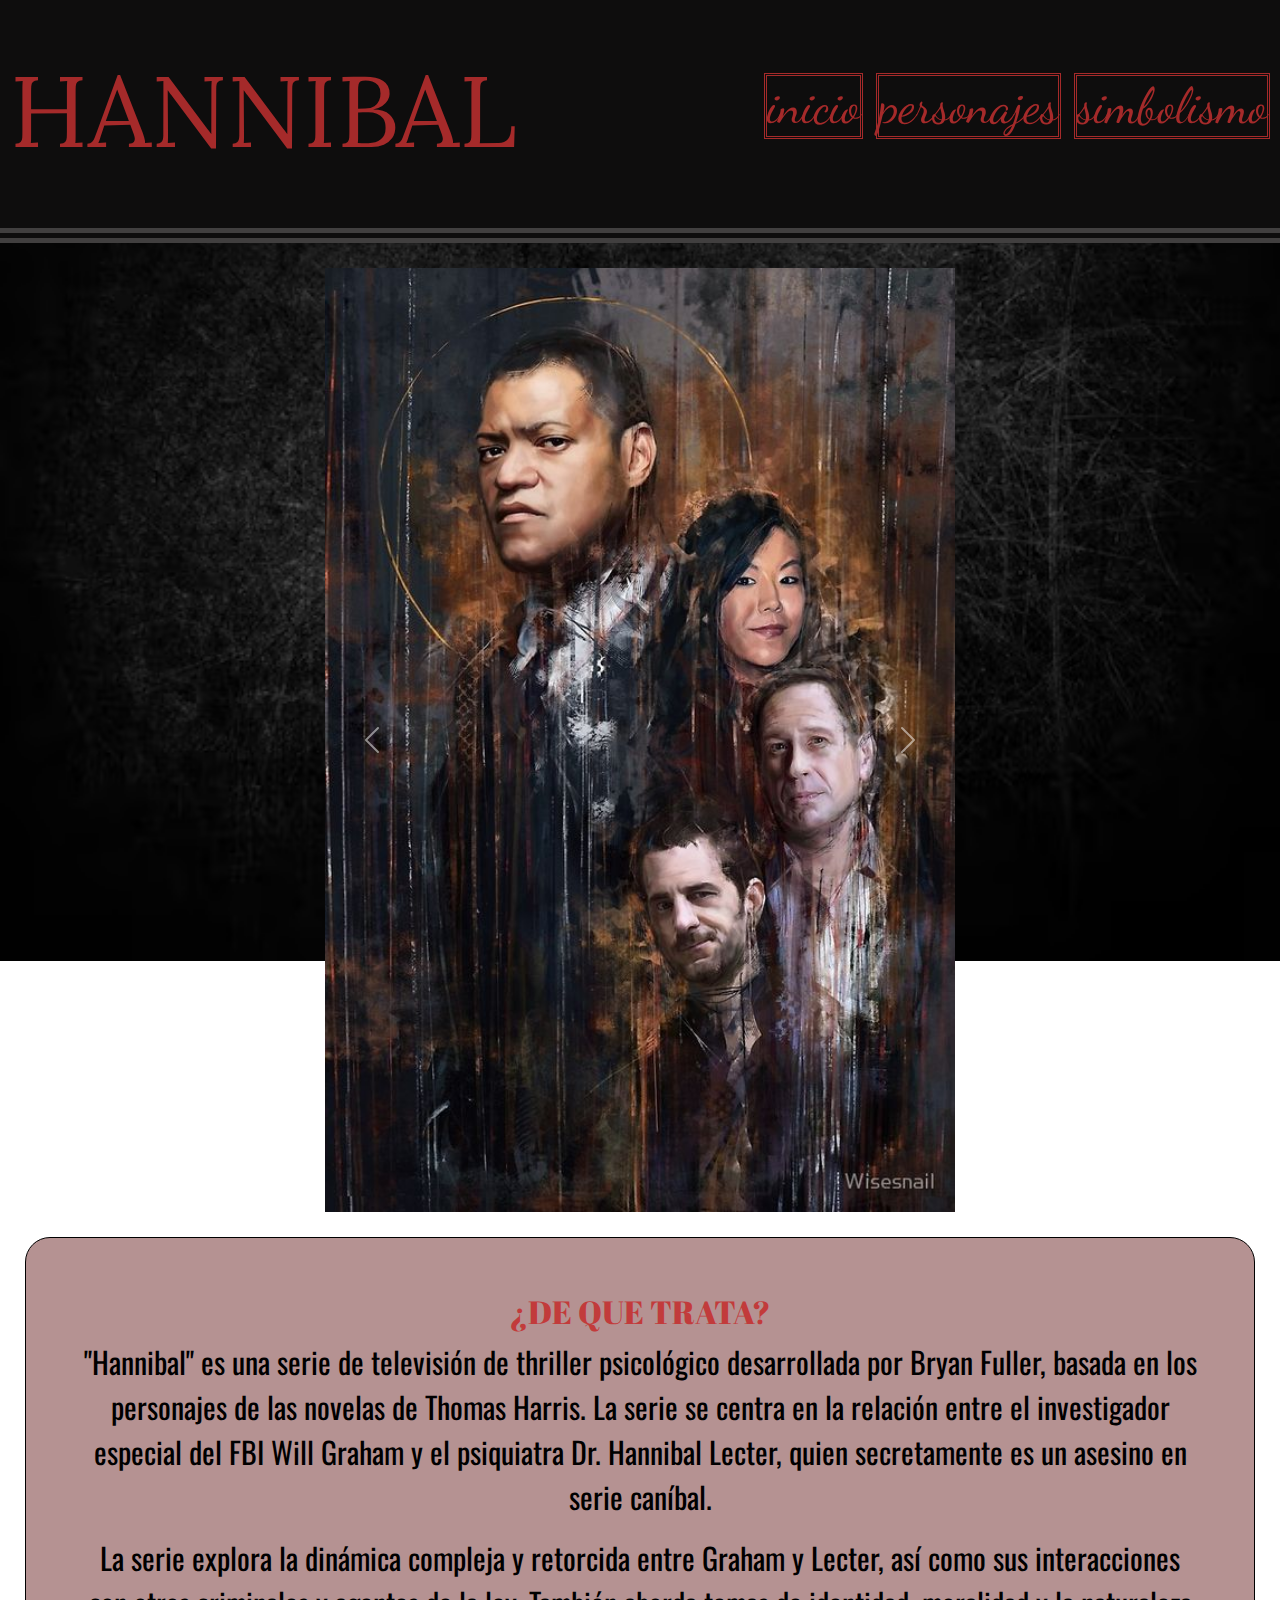
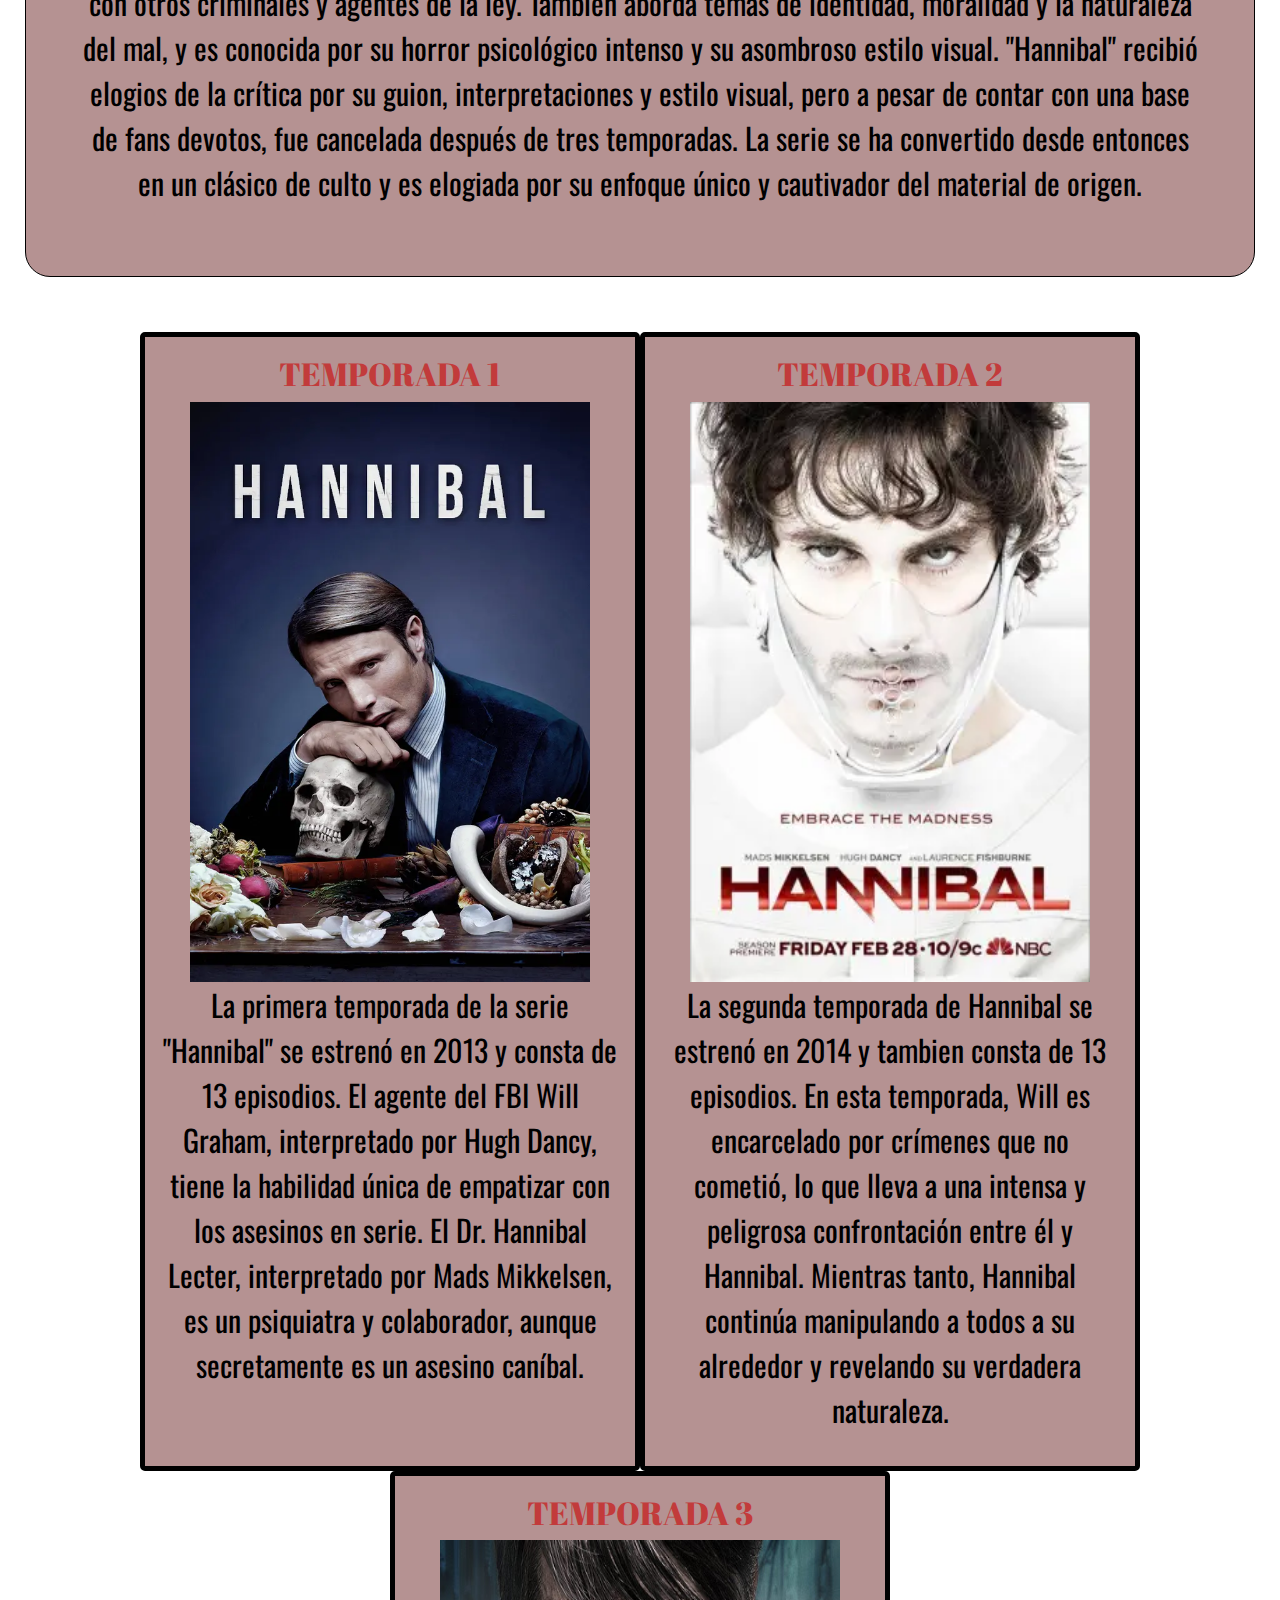
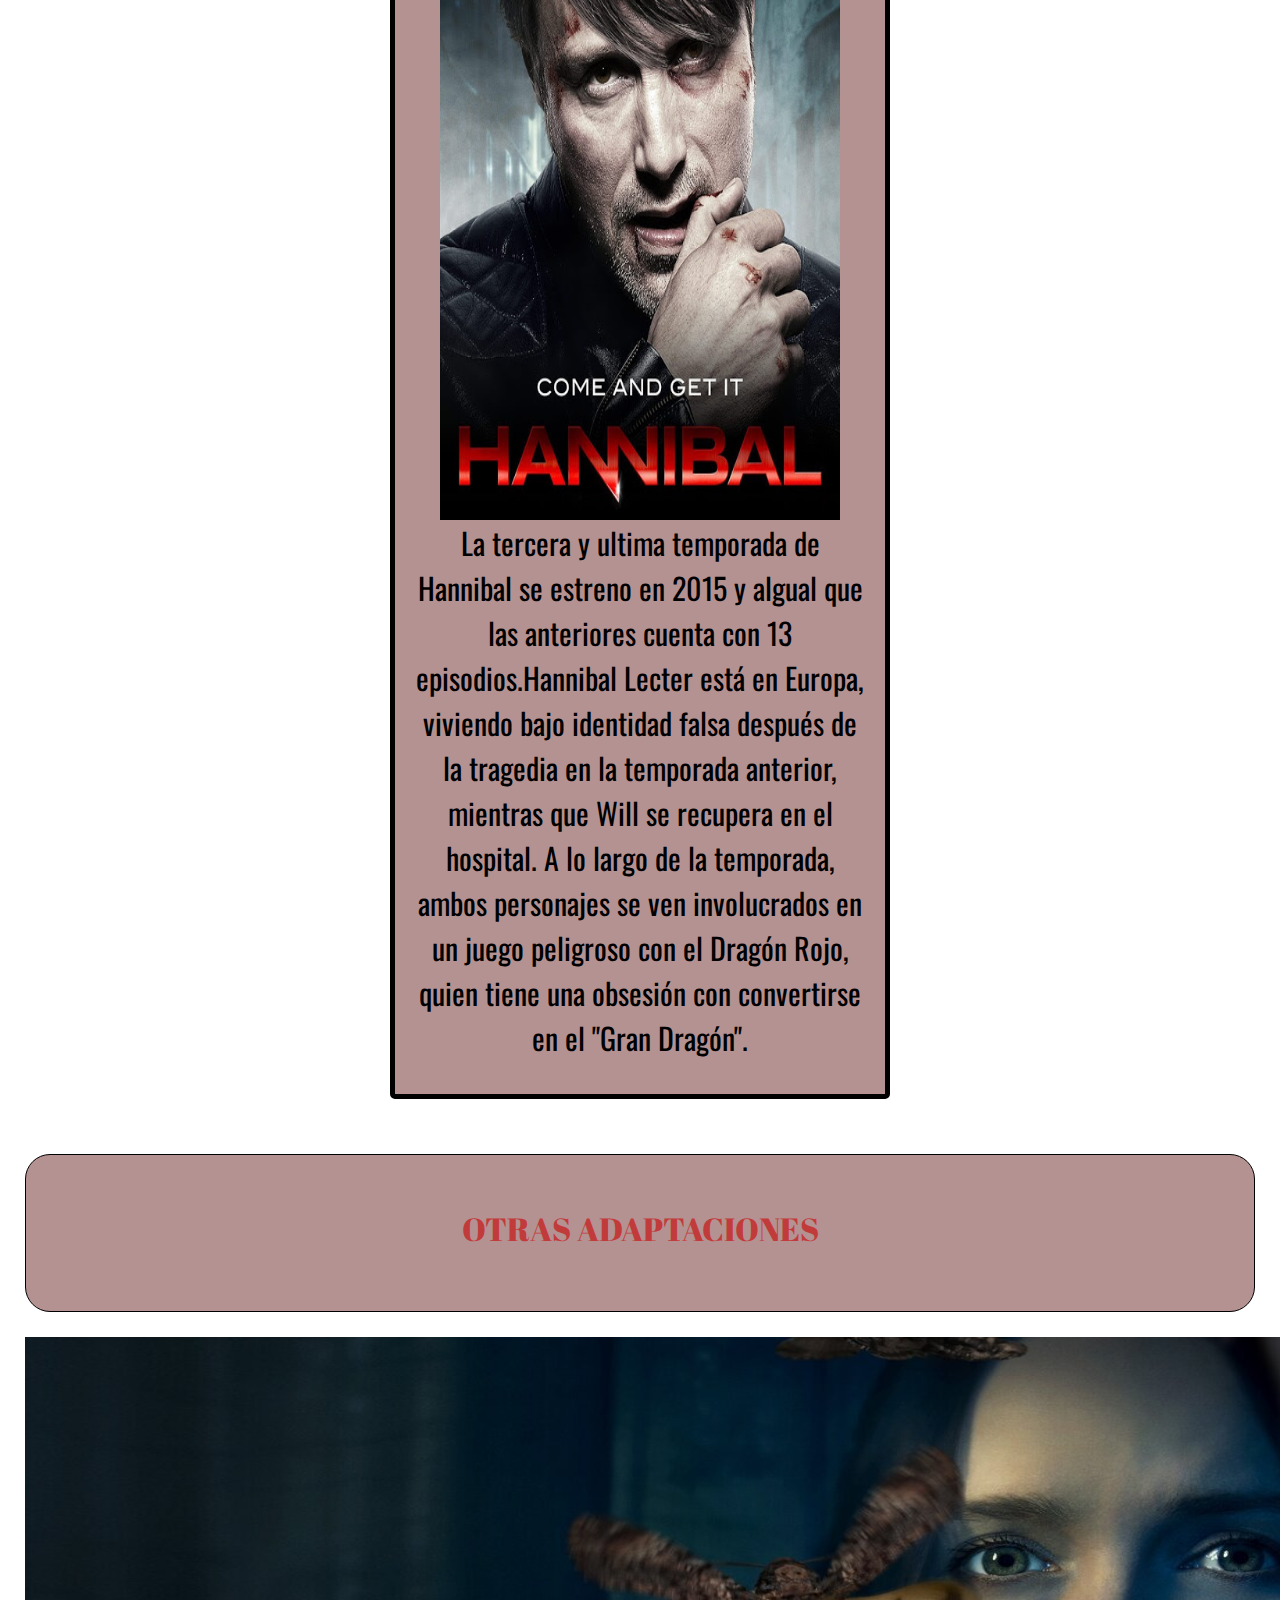
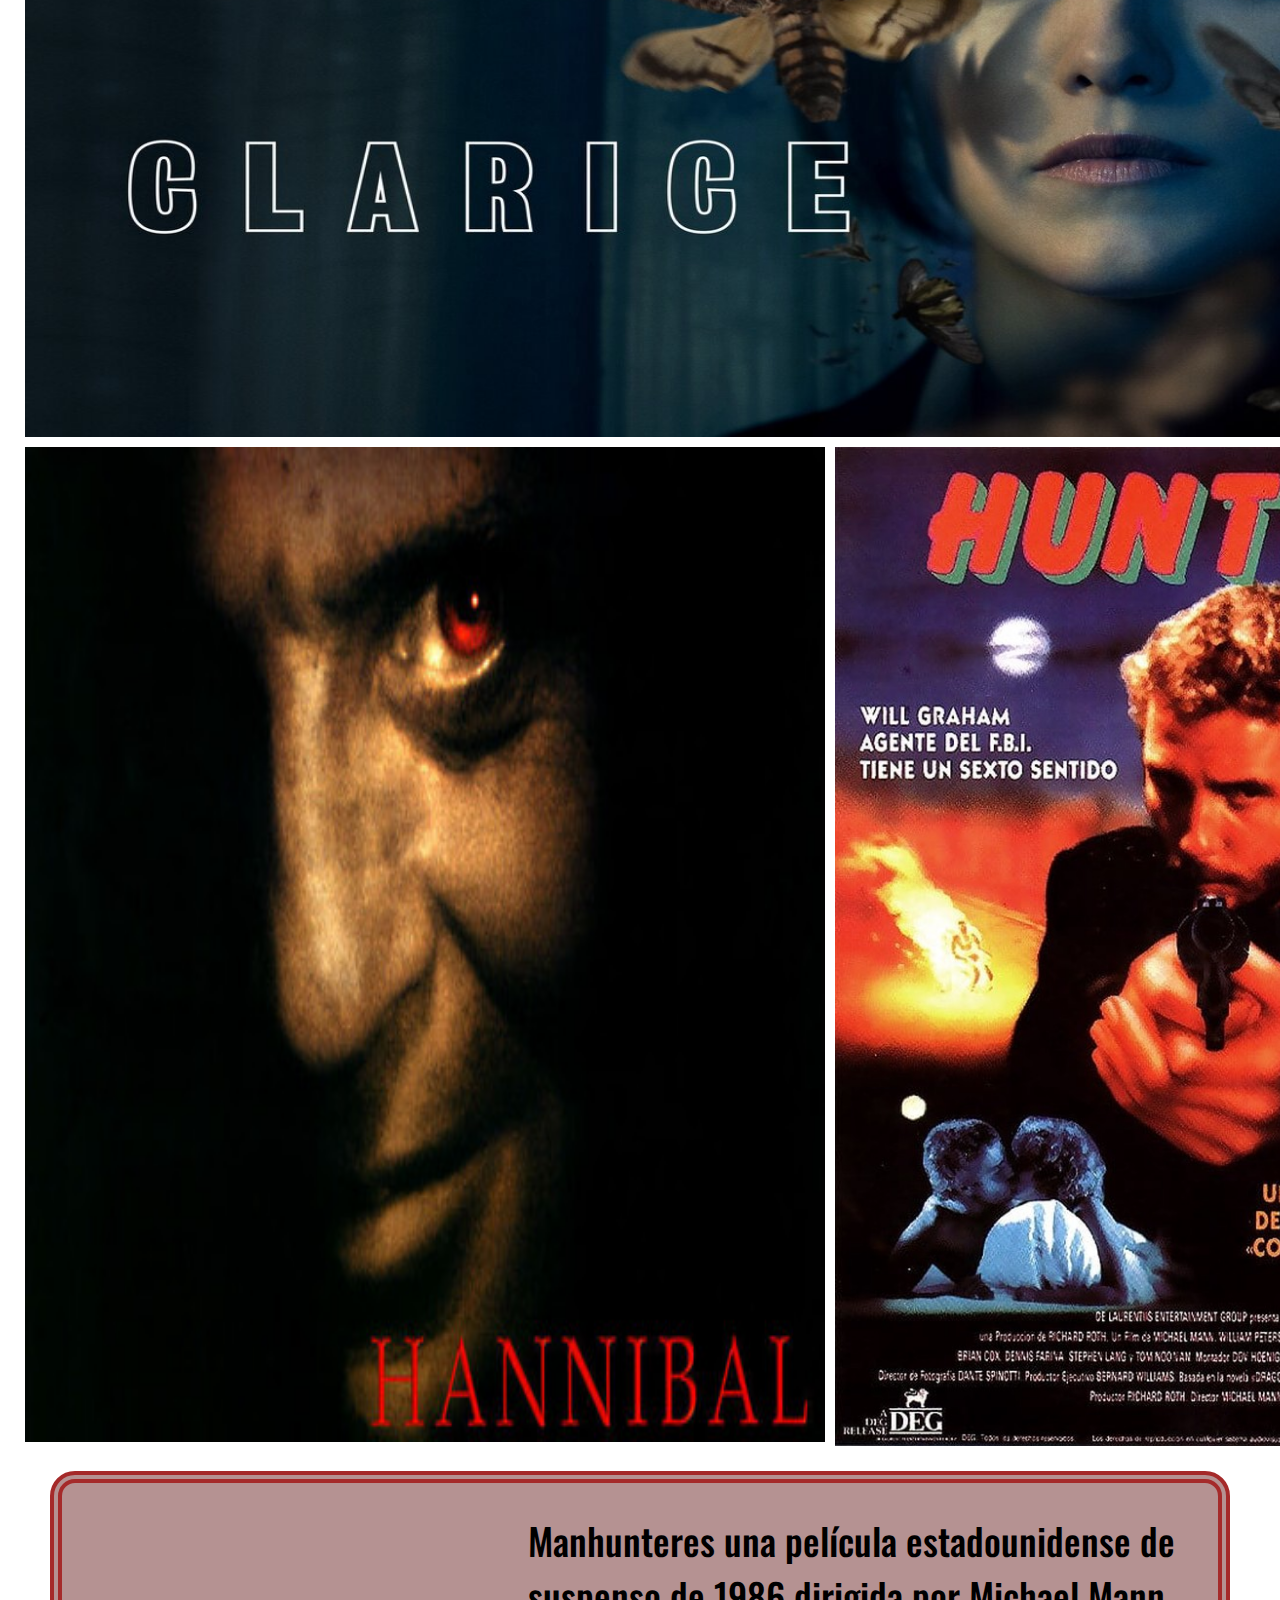
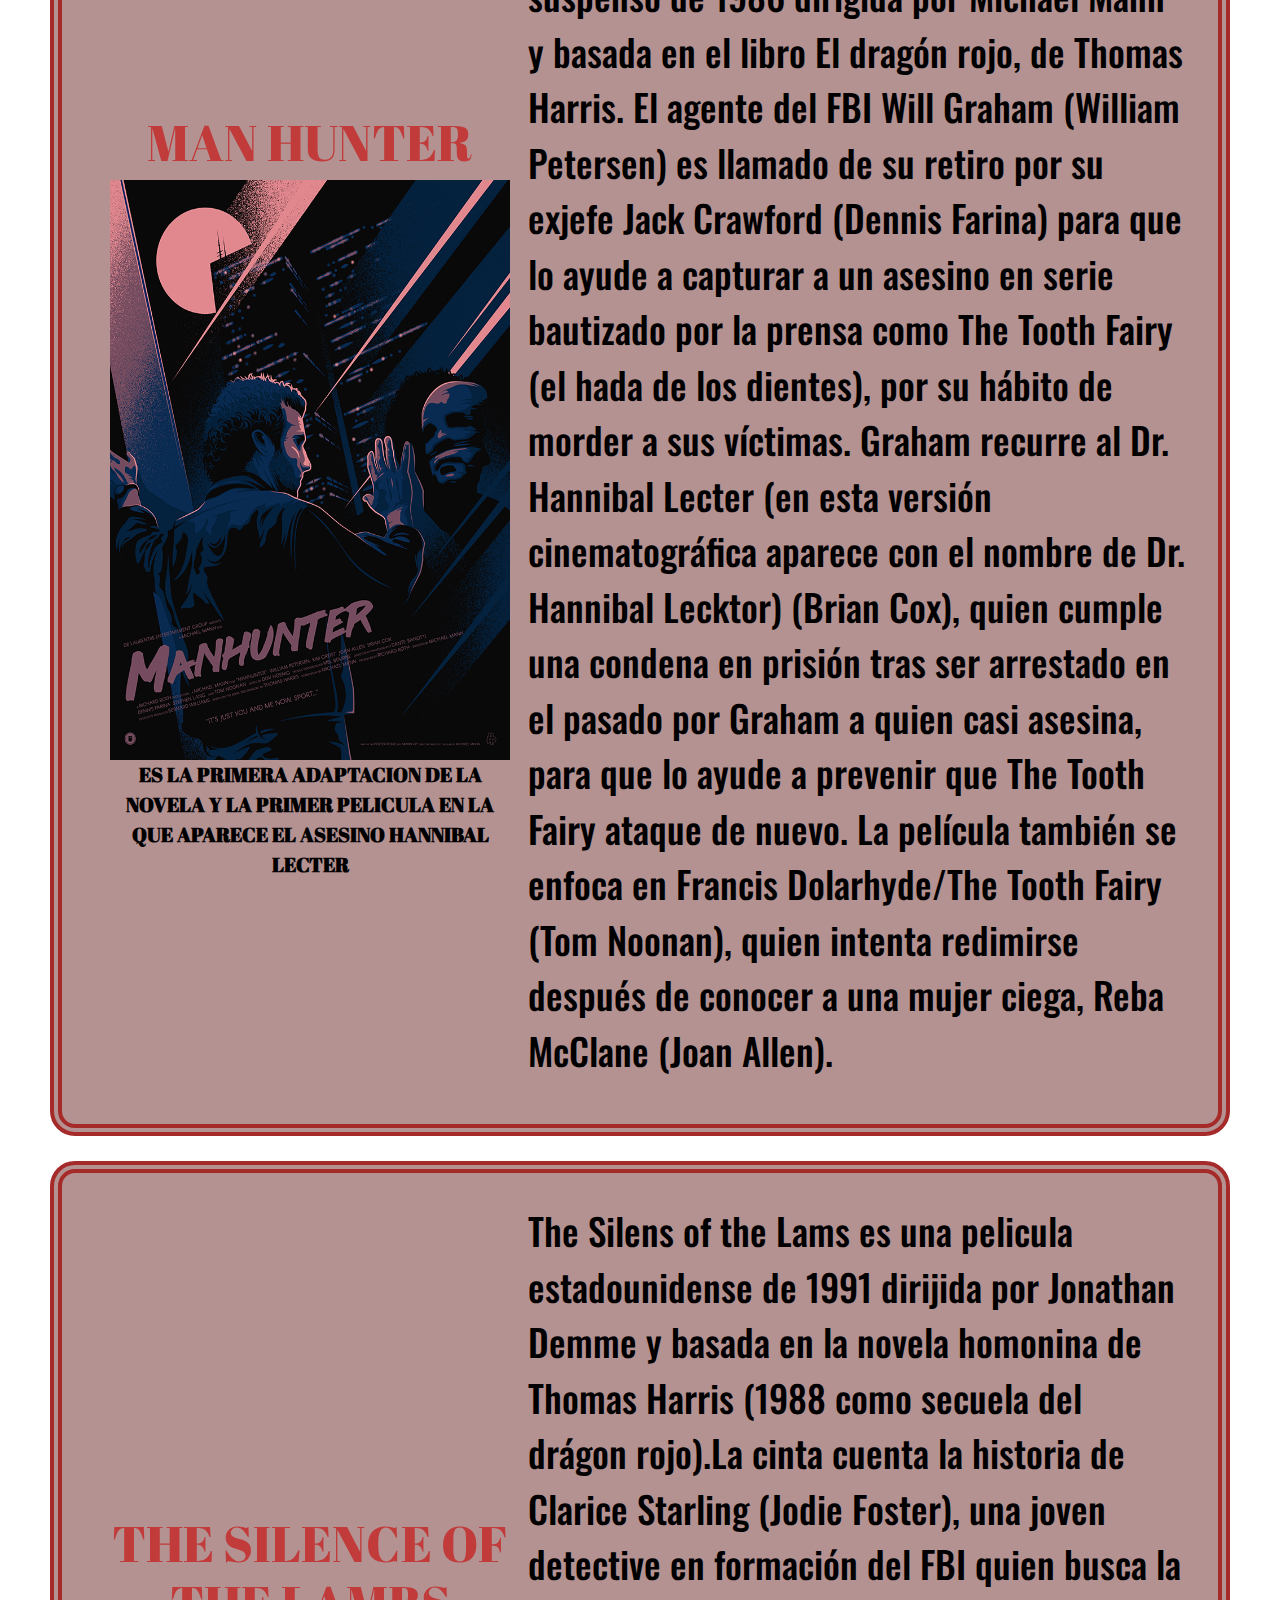
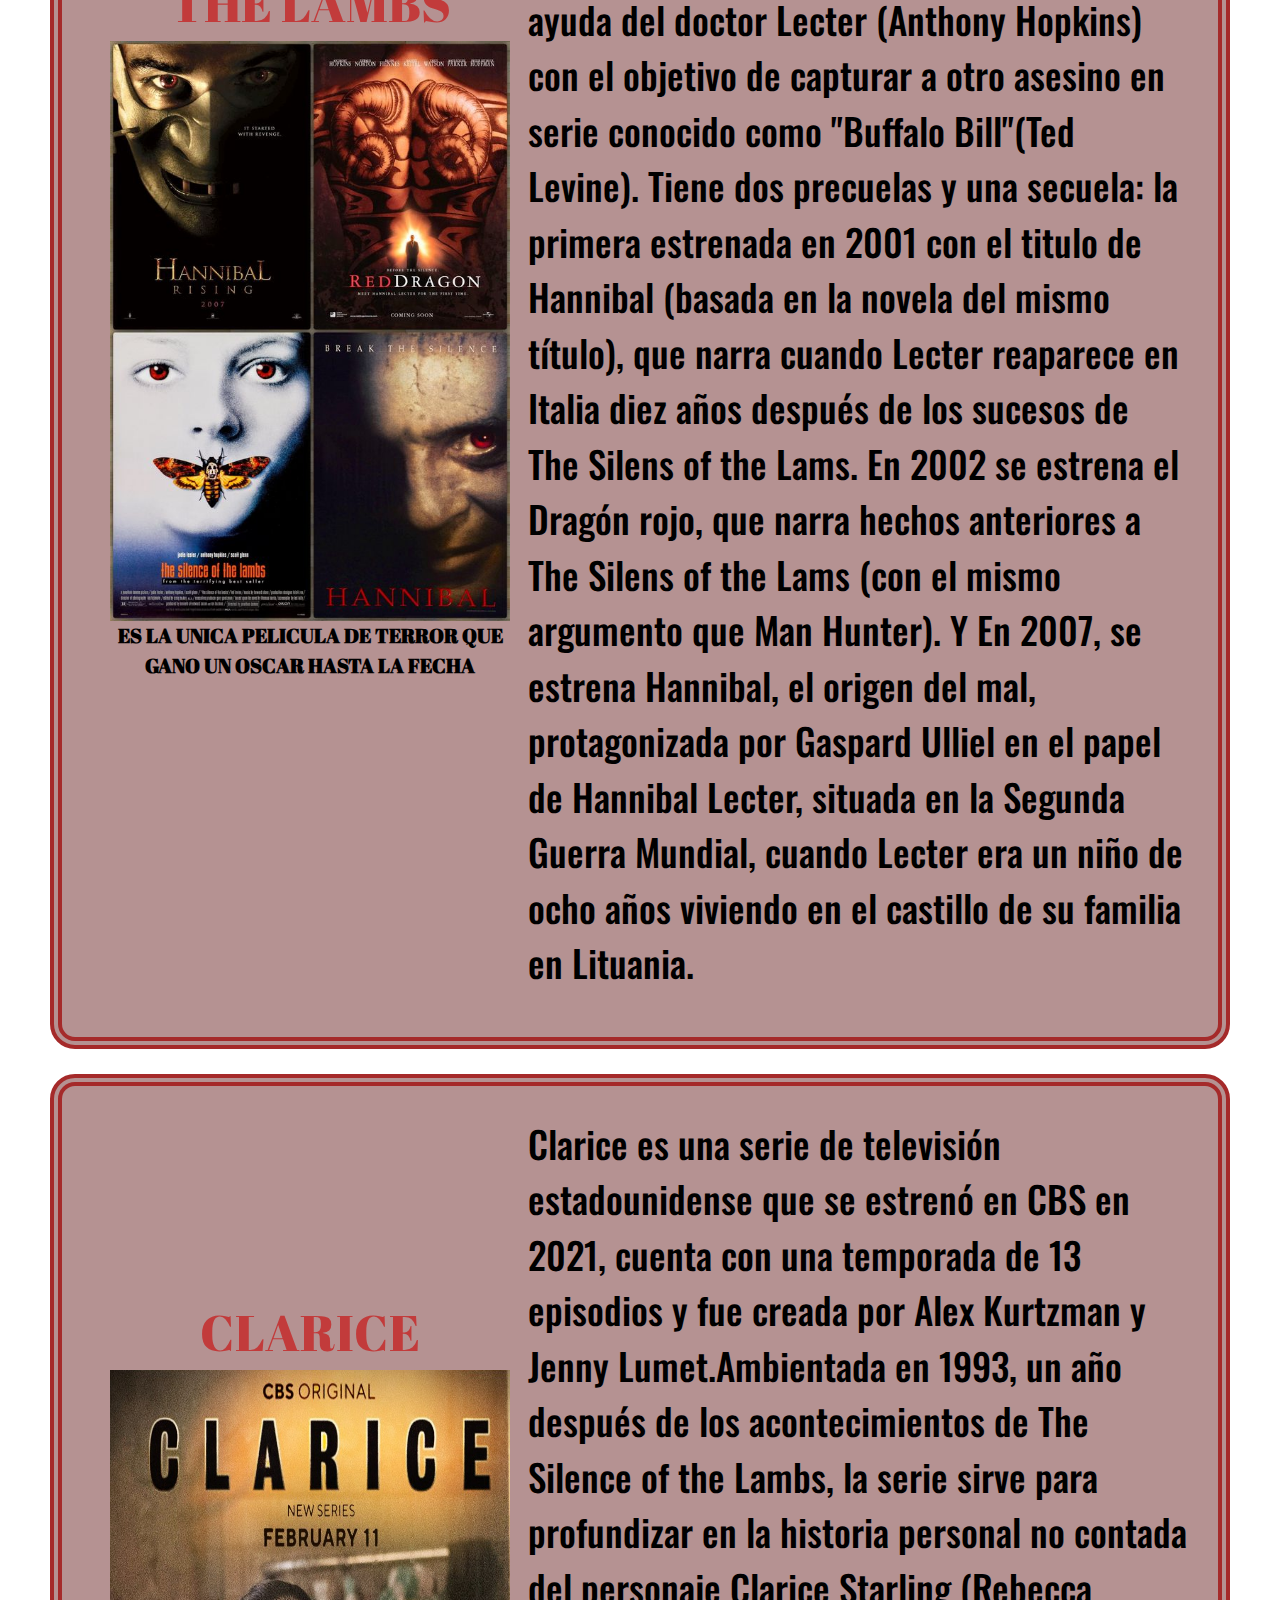
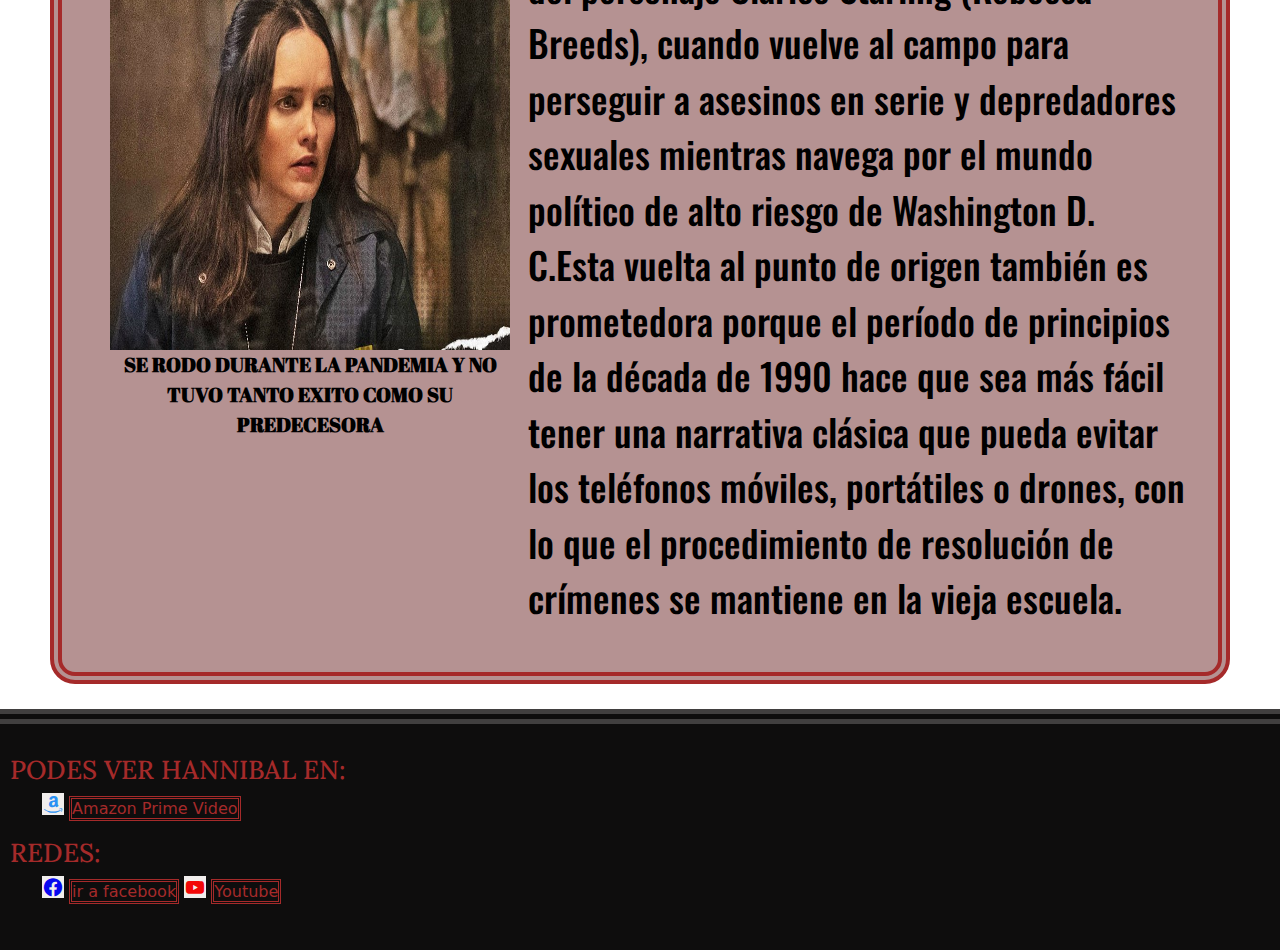
<file: index.html>
<!DOCTYPE html>
<html lang="en">

<head>
    <meta charset="UTF-8">
    <meta name="viewport" content="width=device-width, initial-scale=1.0">
    <link href="https://cdn.jsdelivr.net/npm/bootstrap@5.3.3/dist/css/bootstrap.min.css" rel="stylesheet"
        integrity="sha384-QWTKZyjpPEjISv5WaRU9OFeRpok6YctnYmDr5pNlyT2bRjXh0JMhjY6hW+ALEwIH" crossorigin="anonymous">
    <link rel="preconnect" href="https://fonts.googleapis.com">
    <link rel="preconnect" href="https://fonts.gstatic.com" crossorigin>
    <link
        href="https://fonts.googleapis.com/css2?family=Dancing+Script:wght@400..700&family=Lora:ital,wght@0,400..700;1,400..700&display=swap"
        rel="stylesheet">
    <link
        href="https://fonts.googleapis.com/css2?family=Edu+TAS+Beginner:wght@400..700&family=Oswald:wght@200..700&display=swap"
        rel="stylesheet">
    <link rel="preconnect" href="https://fonts.googleapis.com">
    <link rel="preconnect" href="https://fonts.gstatic.com" crossorigin>
    <link href="https://fonts.googleapis.com/css2?family=Abril+Fatface&display=swap" rel="stylesheet">
    <link href='https://unpkg.com/boxicons@2.1.4/css/boxicons.min.css' rel='stylesheet'>
    <link rel="stylesheet" href="./estilos/style.css">
    <title>Clase 7</title>

</head>

<body>

    <header>




        <div>
            <h1>HANNIBAL</h1>
        </div>
        <nav>
            <ul>
                <li><a href="./index.html">inicio</a></li>
                <li><a href="./paginas/personajes.html">personajes</a></li>
                <li><a href="./paginas/simbologia.html">simbolismo</a></li>
            </ul>
        </nav>

    </header>

    <main>

        <section>

            <div class="contenedor_limitecarrusel">

                <div id="carouselExampleFade" class="carousel slide carousel-fade">
                    <div class="carousel-inner">
                        <div class="carousel-item active">
                            <img src="carpeta img/personajes.jpg" class="d-block w-100" alt="img1">
                        </div>
                        <div class="carousel-item">
                            <img src="carpeta img/will mascara.jpg" class="d-block w-100" alt="img2">
                        </div>
                        <div class="carousel-item">
                            <img src="carpeta img/hannibal_tv.jpg" class="d-block w-100" alt="img3">
                        </div>
                    </div>
                    <button class="carousel-control-prev" type="button" data-bs-target="#carouselExampleFade"
                        data-bs-slide="prev">
                        <span class="carousel-control-prev-icon" aria-hidden="true"></span>
                        <span class="visually-hidden">Previous</span>
                    </button>
                    <button class="carousel-control-next" type="button" data-bs-target="#carouselExampleFade"
                        data-bs-slide="next">
                        <span class="carousel-control-next-icon" aria-hidden="true"></span>
                        <span class="visually-hidden">Next</span>
                    </button>

                </div>

            </div>

        </section>

        <section>
            <div>

                <div class="contenedor_limite">

                    <h2>¿DE QUE TRATA?</h2>

                    <p>"Hannibal" es una serie de televisión de thriller psicológico desarrollada por Bryan Fuller,
                        basada en los
                        personajes de las novelas de Thomas Harris. La serie se centra en la relación entre el
                        investigador
                        especial del FBI Will Graham y el psiquiatra Dr. Hannibal Lecter, quien secretamente es un
                        asesino en
                        serie caníbal.
                    </p>

                    <p>
                        La serie explora la dinámica compleja y retorcida entre Graham y Lecter, así como sus
                        interacciones con
                        otros criminales y agentes de la ley. También aborda temas de identidad, moralidad y la
                        naturaleza del
                        mal, y es conocida por su horror psicológico intenso y su asombroso estilo visual.

                        "Hannibal" recibió elogios de la crítica por su guion, interpretaciones y estilo visual, pero a
                        pesar de
                        contar con una base de fans devotos, fue cancelada después de tres temporadas. La serie se ha
                        convertido
                        desde entonces en un clásico de culto y es elogiada por su enfoque único y cautivador del
                        material de
                        origen.
                    </p>

                </div>

            </div>
        </section>

        <section>

            <div class="contenedor_limite_2">

                <div class="padre">

                    <div class="card-uno">

                        <h2>TEMPORADA 1</h2>

                        <img src="./carpeta img/temp 1.webp" alt="temporada 1">

                        <p>La primera temporada de la serie "Hannibal" se estrenó en 2013 y consta de 13 episodios.
                            El agente del FBI Will Graham, interpretado por Hugh Dancy, tiene la habilidad única de
                            empatizar con los asesinos en serie. El Dr. Hannibal Lecter, interpretado por Mads
                            Mikkelsen, es
                            un psiquiatra y colaborador, aunque secretamente es un asesino caníbal.
                        </p>
                    </div>

                    <div class="card-uno">

                        <h2>TEMPORADA 2</h2>

                        <img src="./carpeta img/Will.webp" alt="temporada 2">

                        <p>La segunda temporada de Hannibal se estrenó en 2014 y tambien consta de 13 episodios.
                            En esta temporada, Will es encarcelado por crímenes que no cometió, lo que lleva a una
                            intensa y peligrosa confrontación entre él y Hannibal. Mientras tanto, Hannibal continúa
                            manipulando a todos a su alrededor y revelando su verdadera naturaleza.
                        </p>
                    </div>

                    <div class="card-uno">

                        <h2>TEMPORADA 3</h2>

                        <img src="./carpeta img/unnamed.jpg" alt="temporada 3">

                        <p>La tercera y ultima temporada de Hannibal se estreno en 2015 y algual que las anteriores
                            cuenta con 13 episodios.Hannibal Lecter está en Europa, viviendo bajo identidad falsa
                            después de la tragedia en la temporada anterior, mientras que Will se recupera en el
                            hospital. A lo largo de la temporada, ambos personajes se ven involucrados en un juego
                            peligroso con el Dragón Rojo, quien tiene una obsesión con convertirse en el "Gran Dragón".
                        </p>

                    </div>

                </div>
            </div>

        </section>

        <section>

            <div class="contenedor_limite">

                <h2> OTRAS ADAPTACIONES</h2>

            </div>

        </section>
        <section>

            <div class="parent-grilla">

                <div class="div1">
                    <img src="./carpeta img/Clarice_Serie.jpg" alt="c">
                </div>

                <div class="div2">
                    <img src="./carpeta img/hannibal el silencio de los corderos.jpg" alt="b">
                </div>

                <div class="div3">
                    <img src="./carpeta img/manhunter.jpg" alt="a">
                </div>

            </div>

            <section>


                <div class="contenedor_limite_3">

                    <div class="padre-parrafo">

                        <div class="card-parrafo">

                            <h2>MAN HUNTER</h2>

                            <img src="./carpeta img/man hunter- William Peterson.png" alt="temporada 1">

                            <p>ES LA PRIMERA ADAPTACION DE LA NOVELA Y LA PRIMER PELICULA EN LA QUE APARECE EL ASESINO
                                HANNIBAL LECTER
                            </p>

                        </div>

                        <p>Manhunteres una película estadounidense de suspenso de 1986 dirigida por Michael Mann y
                            basada en el libro El dragón rojo, de Thomas Harris.
                            El agente del FBI Will Graham (William Petersen) es llamado de su retiro por su exjefe Jack
                            Crawford (Dennis Farina) para que lo ayude a capturar a un asesino en serie bautizado por la
                            prensa como The Tooth Fairy (el hada de los dientes), por su hábito de morder a sus
                            víctimas.
                            Graham recurre al Dr. Hannibal Lecter (en esta versión cinematográfica aparece con el nombre
                            de Dr. Hannibal Lecktor) (Brian Cox), quien cumple una condena en prisión tras ser arrestado
                            en el pasado por Graham a quien casi asesina, para que lo ayude a prevenir que The Tooth
                            Fairy ataque de nuevo.
                            La película también se enfoca en Francis Dolarhyde/The Tooth Fairy (Tom Noonan), quien
                            intenta redimirse después de conocer a una mujer ciega, Reba McClane (Joan Allen).
                        <p>
                    </div>

                </div>

            </section>

            <section>

                <div class="contenedor_limite_3">

                    <div class="padre-parrafo">

                        <div class="card-parrafo">

                            <h2>THE SILENCE OF THE LAMBS</h2>

                            <img src="./carpeta img/Saga silencio de los corderos.jpg" alt="temporada 1">

                            <p>ES LA UNICA PELICULA DE TERROR QUE GANO UN OSCAR HASTA LA FECHA
                            </p>

                        </div>

                        <p>The Silens of the Lams es una pelicula estadounidense de 1991 dirijida por Jonathan Demme y
                            basada en la novela homonina de Thomas Harris (1988 como secuela del drágon rojo).La cinta
                            cuenta la historia de Clarice Starling (Jodie Foster), una joven detective en formación del
                            FBI quien busca la ayuda del doctor Lecter (Anthony Hopkins) con el objetivo de capturar a
                            otro asesino en serie conocido como "Buffalo Bill"(Ted Levine).
                            Tiene dos precuelas y una secuela: la primera estrenada en 2001 con el titulo de Hannibal
                            (basada en la novela del mismo título), que narra cuando Lecter reaparece en Italia diez
                            años después de los sucesos de The Silens of the Lams.
                            En 2002 se estrena el Dragón rojo, que narra hechos anteriores a The Silens of the Lams (con
                            el mismo argumento que Man Hunter).
                            Y En 2007, se estrena Hannibal, el origen del mal, protagonizada por Gaspard Ulliel en el
                            papel de Hannibal Lecter, situada en la Segunda Guerra Mundial, cuando Lecter era un niño de
                            ocho años viviendo en el castillo de su familia en Lituania.


                        <p>
                    </div>

                </div>

            </section>

            <section>

                <div class="contenedor_limite_3">

                    <div class="padre-parrafo">

                        <div class="card-parrafo">

                            <h2>CLARICE</h2>

                            <img src="./carpeta img/clarice cbs.jpg" alt="temporada 1">

                            <p> SE RODO DURANTE LA PANDEMIA Y NO TUVO TANTO EXITO COMO SU PREDECESORA
                            </p>

                        </div>

                        <p>Clarice es una serie de televisión estadounidense que se estrenó en CBS en 2021, cuenta con
                            una temporada de 13 episodios y fue creada por Alex Kurtzman y Jenny Lumet.Ambientada en
                            1993, un año después de los acontecimientos de The Silence of the Lambs, la serie sirve para
                            profundizar en la historia personal no contada del personaje Clarice Starling
                            (Rebecca Breeds), cuando vuelve al campo para perseguir a asesinos en serie y depredadores
                            sexuales mientras navega por el mundo político de alto riesgo de Washington D. C.Esta vuelta
                            al punto de origen también es prometedora porque el período de principios de la década de
                            1990 hace que sea más fácil tener una narrativa clásica que pueda evitar los teléfonos
                            móviles, portátiles o drones, con lo que el procedimiento de resolución de crímenes se
                            mantiene en la vieja escuela.
            </section>

    </main>

    <footer>

        <div>

            <h5>PODES VER HANNIBAL EN:</h5>

            <ul>
                <i class='bx bxl-amazon' style='color:#2a91f3'></i>
                <li> <a
                        href="https://www.primevideo.com/offers/nonprimehomepage/ref=dvm_pds_brd_ar_hk_s_g_mkw_sVWs2WfyK-dc_pcrid_645960031813?mrntrk=slid__pgrid_42306243048_pgeo_9185656_x__adext__ptid_kwd-3151046130">Amazon
                        Prime Video</a> </li>

            </ul>

            <h5>REDES:</h5>
            <ul>
                <i class='bx bxl-facebook-circle' style='color:#0808ef'></i>
                <li>
                <li> <a href="https://www.facebook.com/?locale=es_LA" target="_blank"> ir a facebook</a> </li>

                <i class='bx bxl-youtube' style='color:#f30808'></i>
                <li><a href="https://www.youtube.com/">Youtube</a></li>

            </ul>

        </div>

    </footer>

    <script src="https://cdn.jsdelivr.net/npm/bootstrap@5.3.3/dist/js/bootstrap.bundle.min.js"
        integrity="sha384-YvpcrYf0tY3lHB60NNkmXc5s9fDVZLESaAA55NDzOxhy9GkcIdslK1eN7N6jIeHz"
        crossorigin="anonymous"></script>

</body>

</html>
</file>
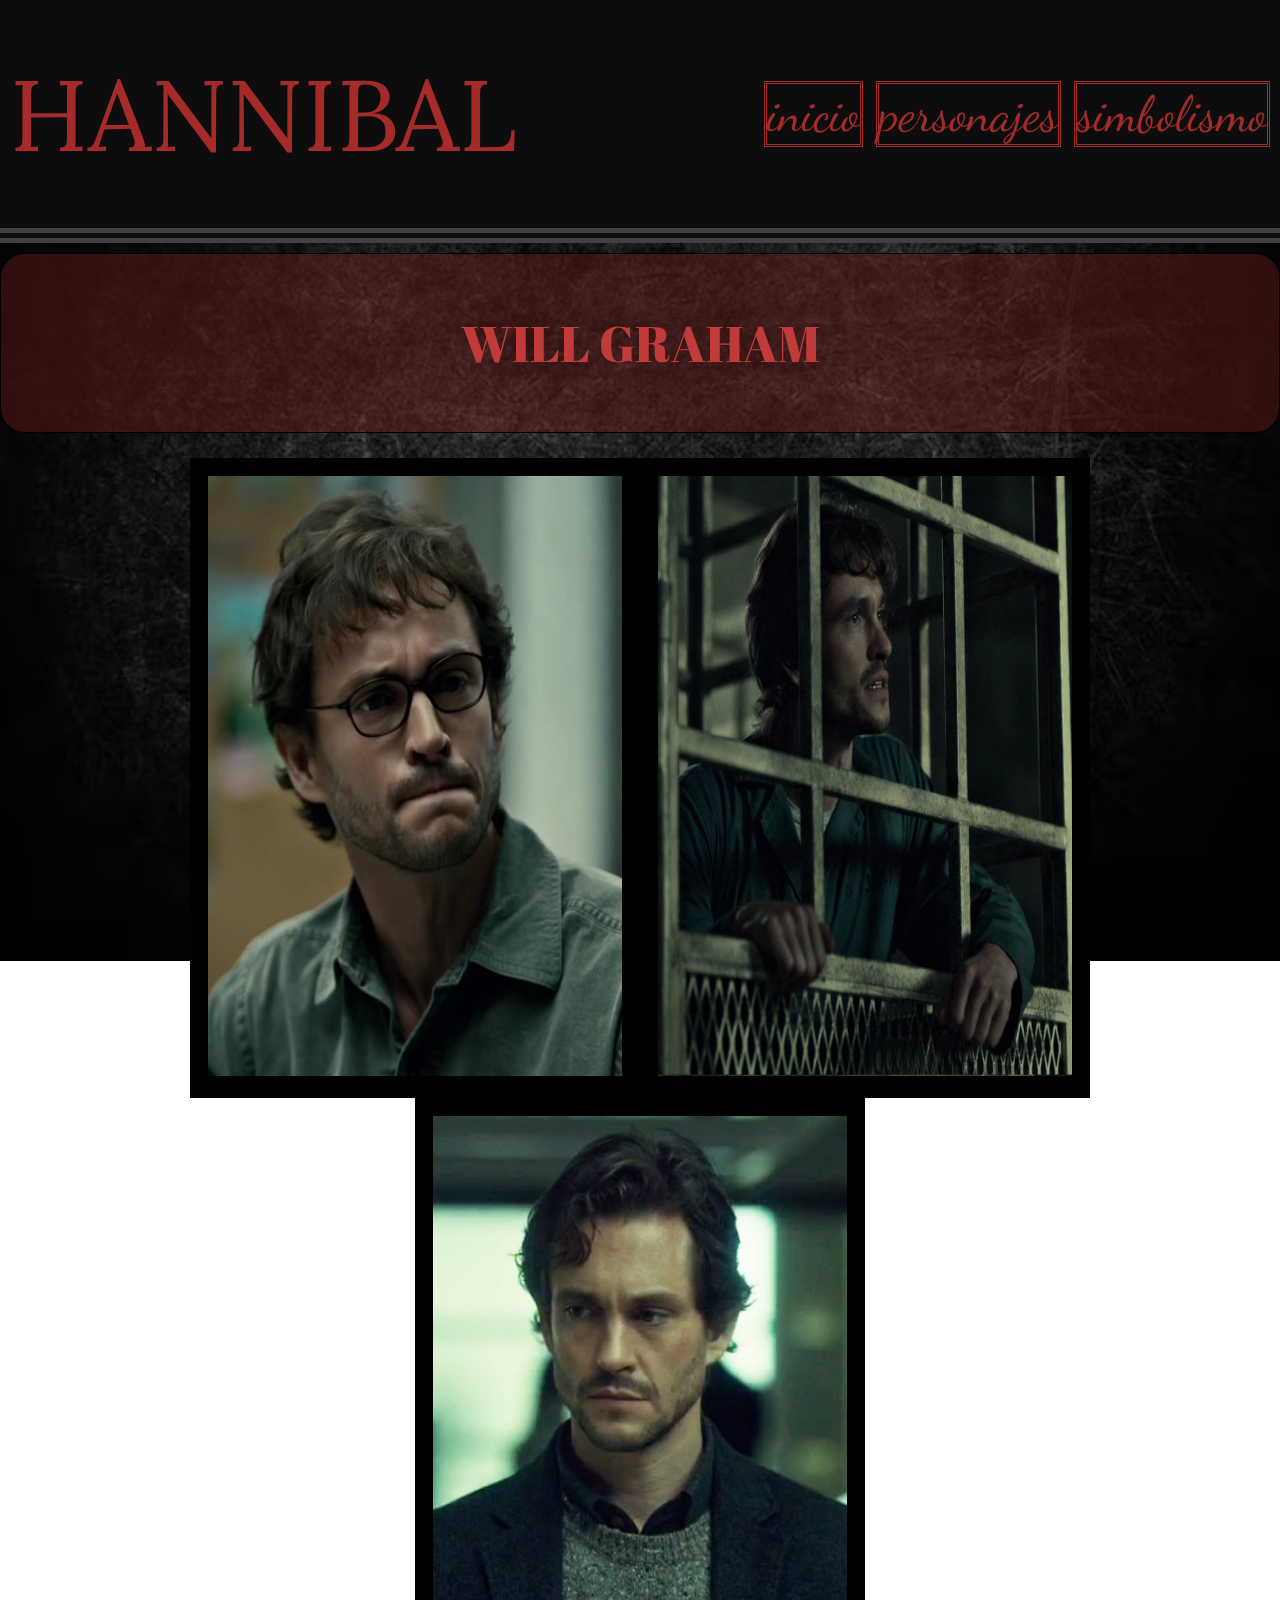
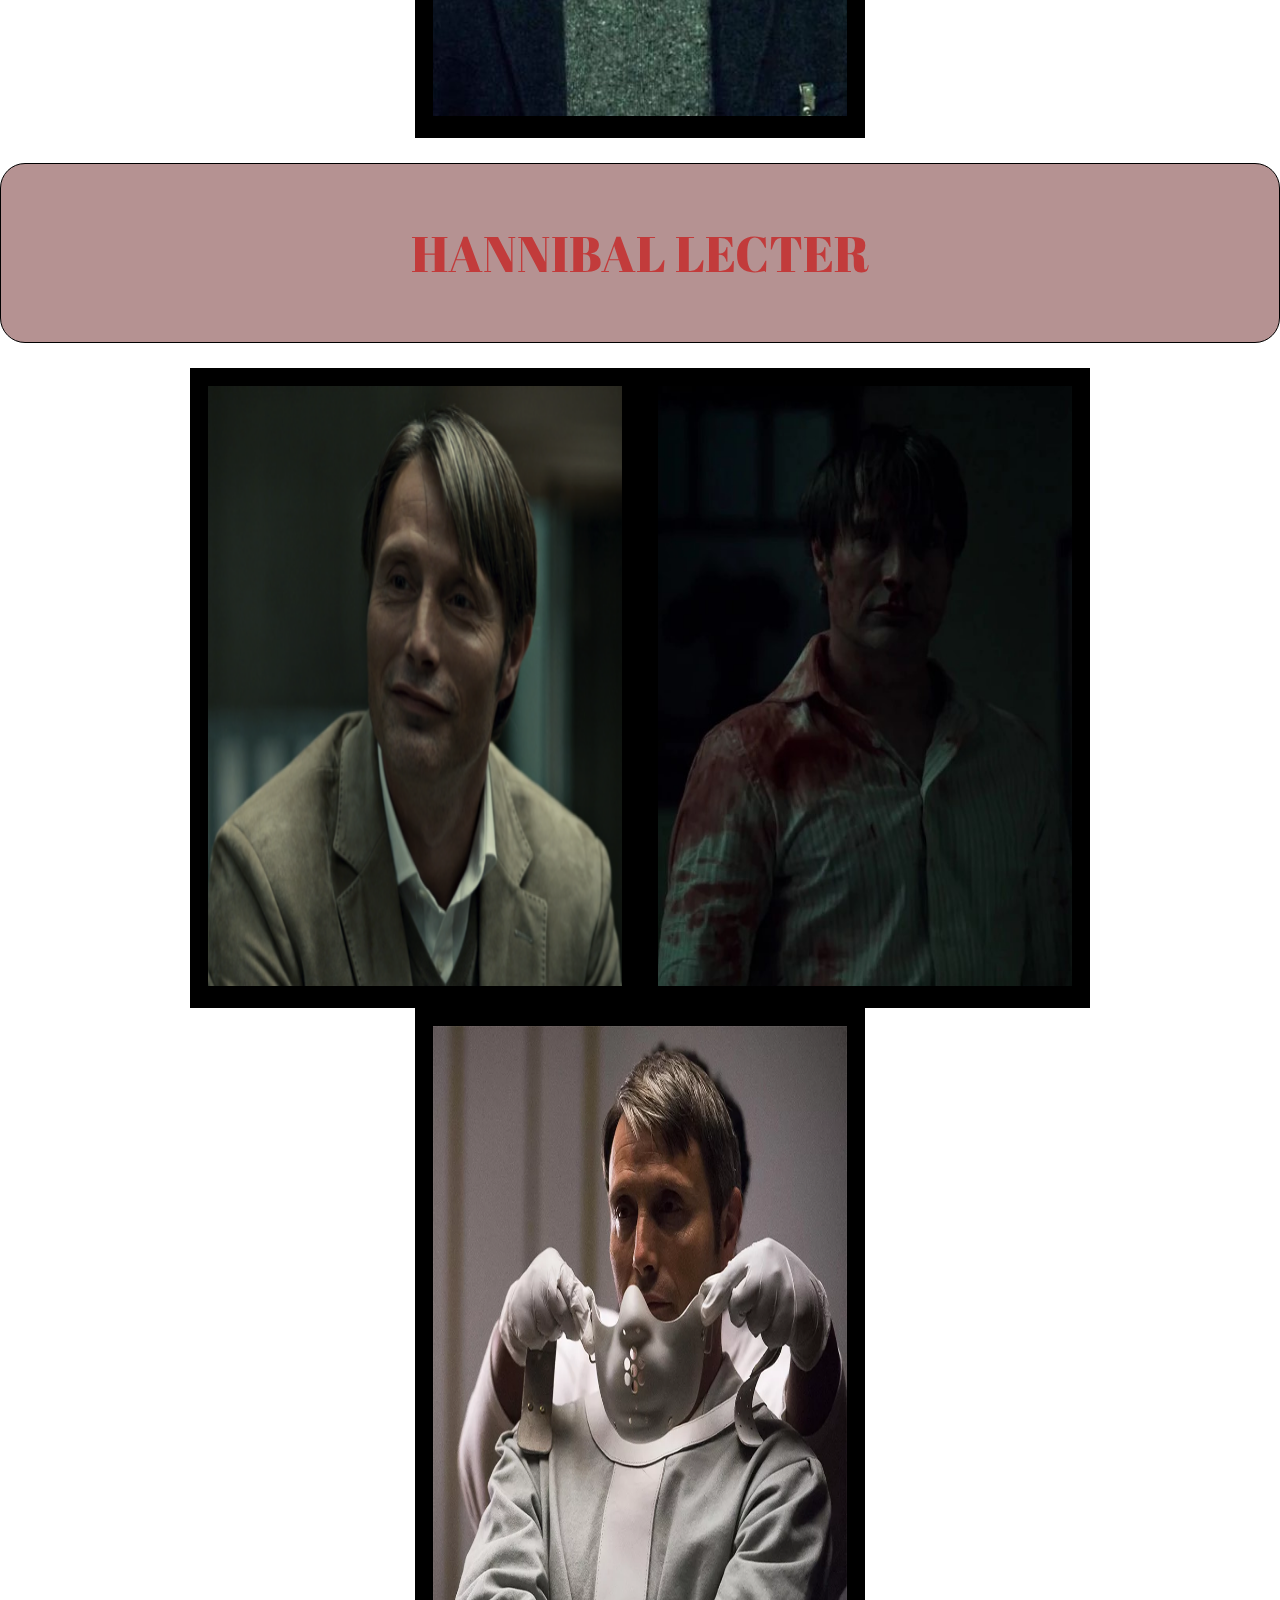
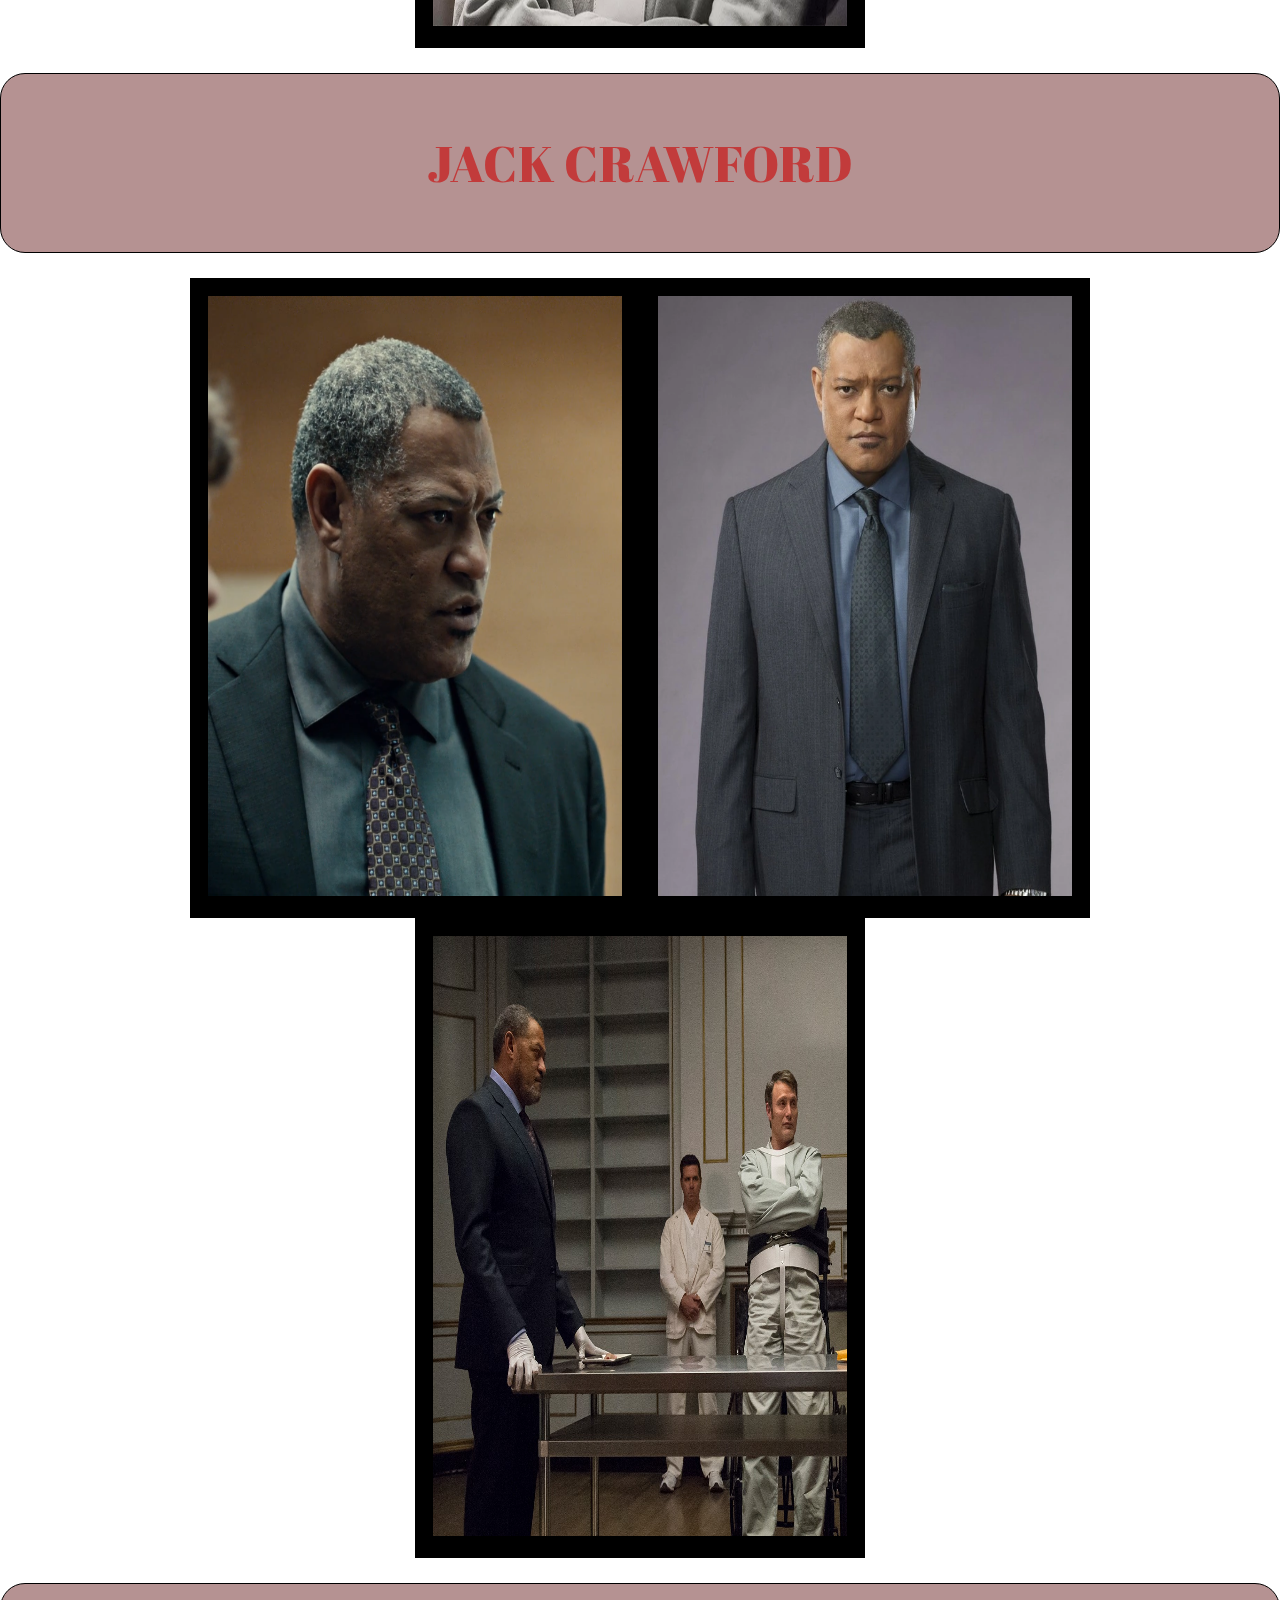
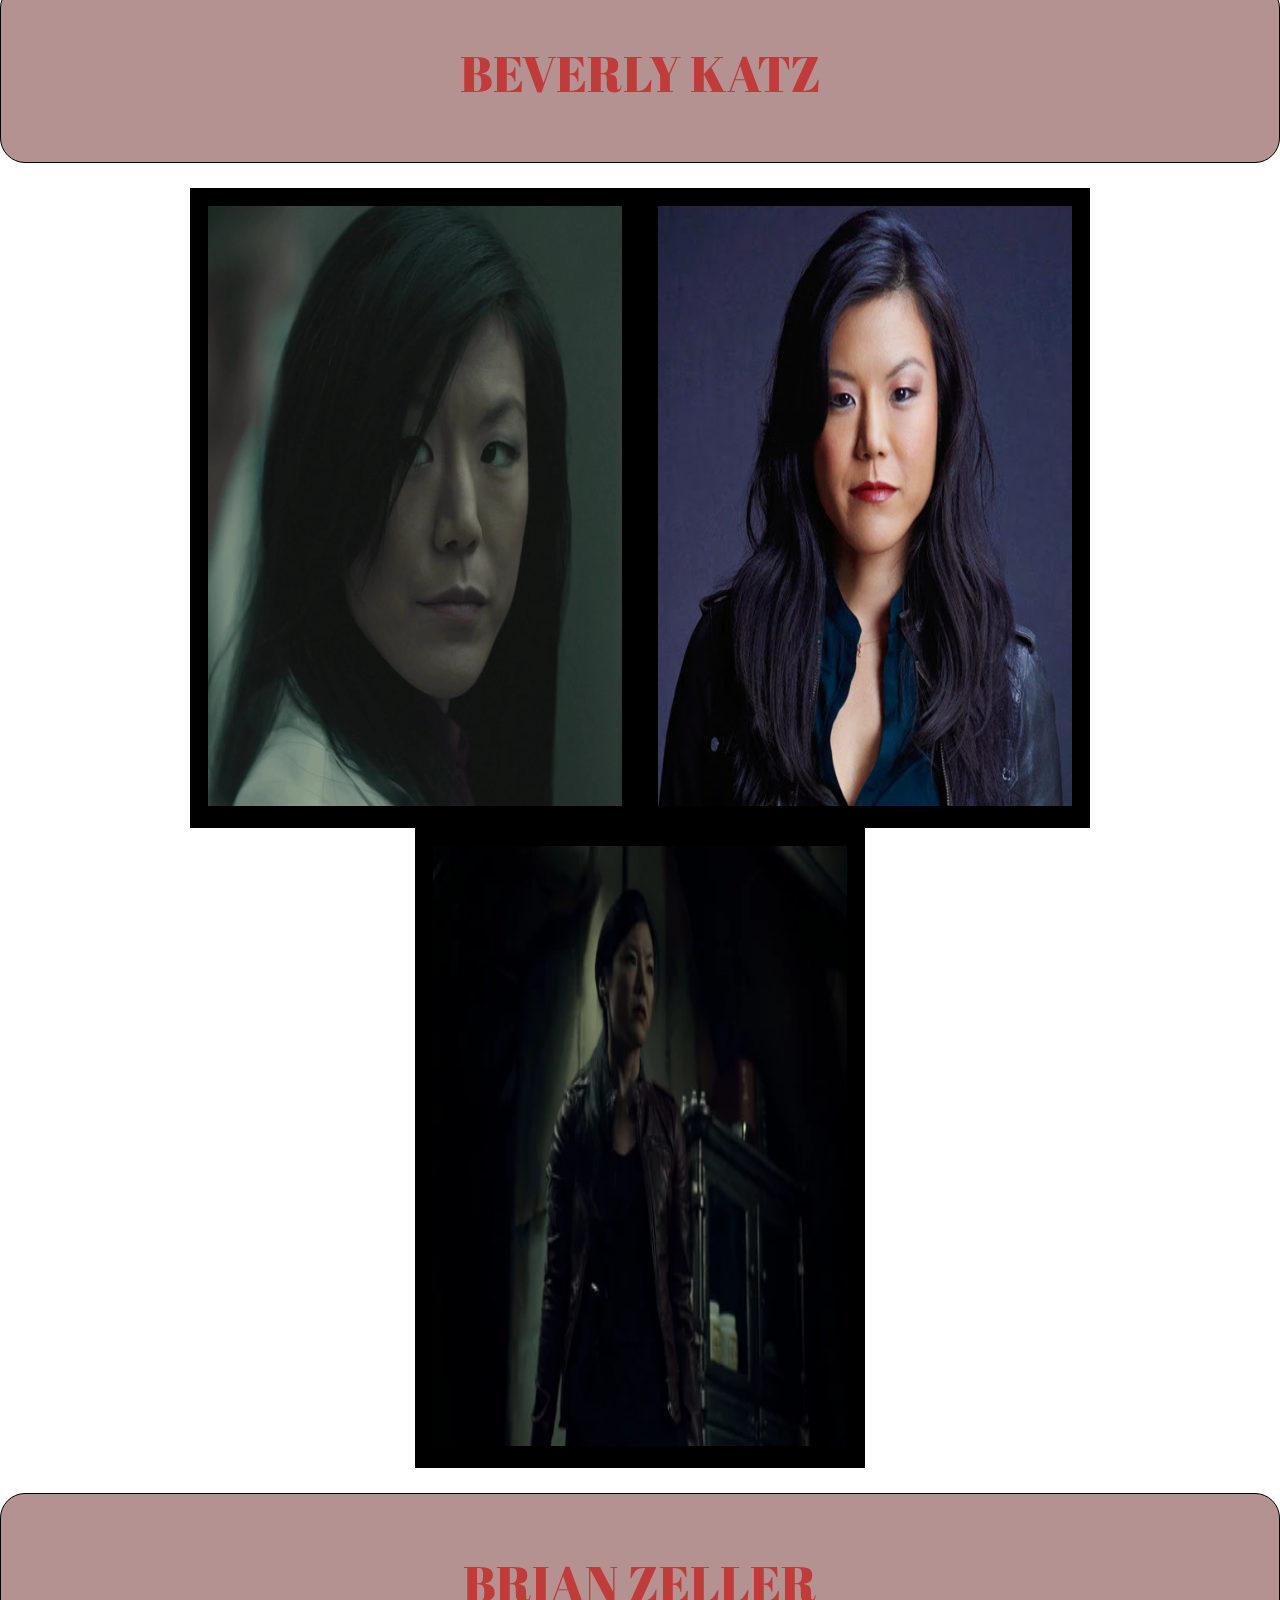
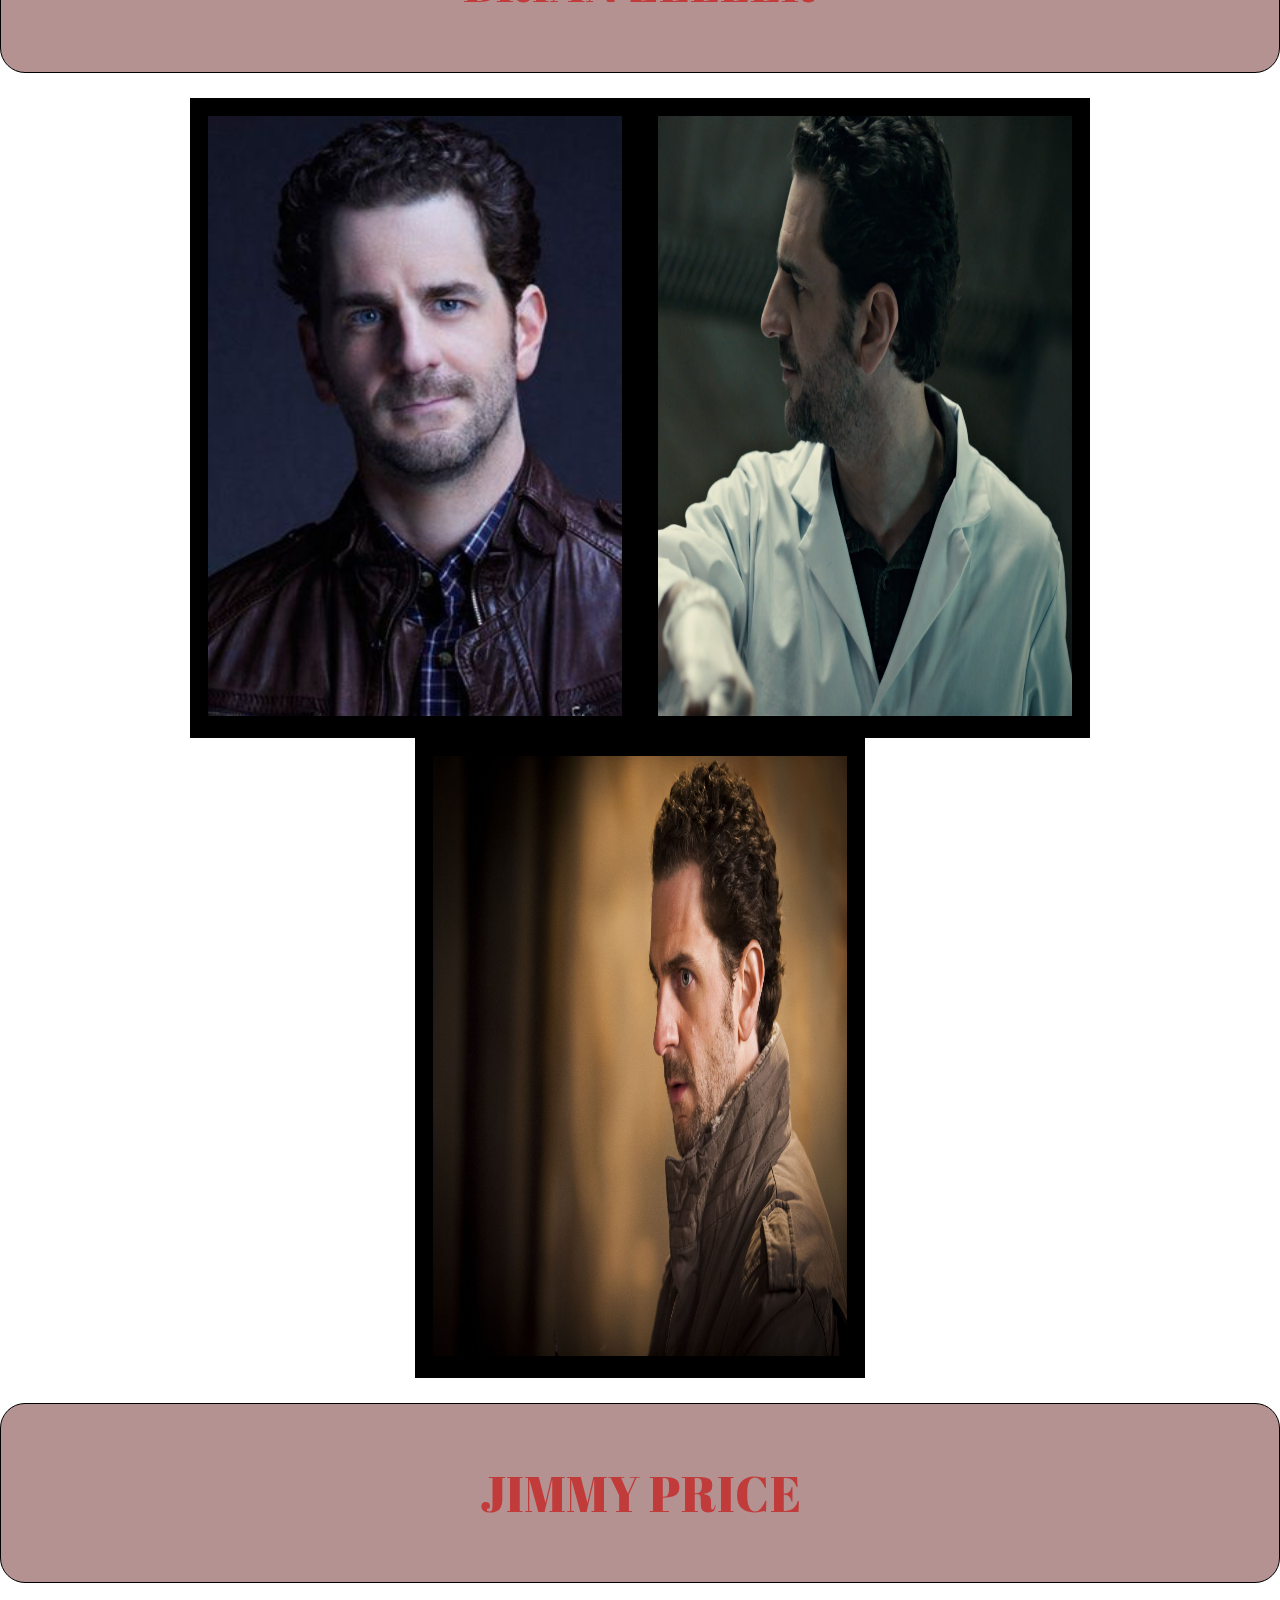
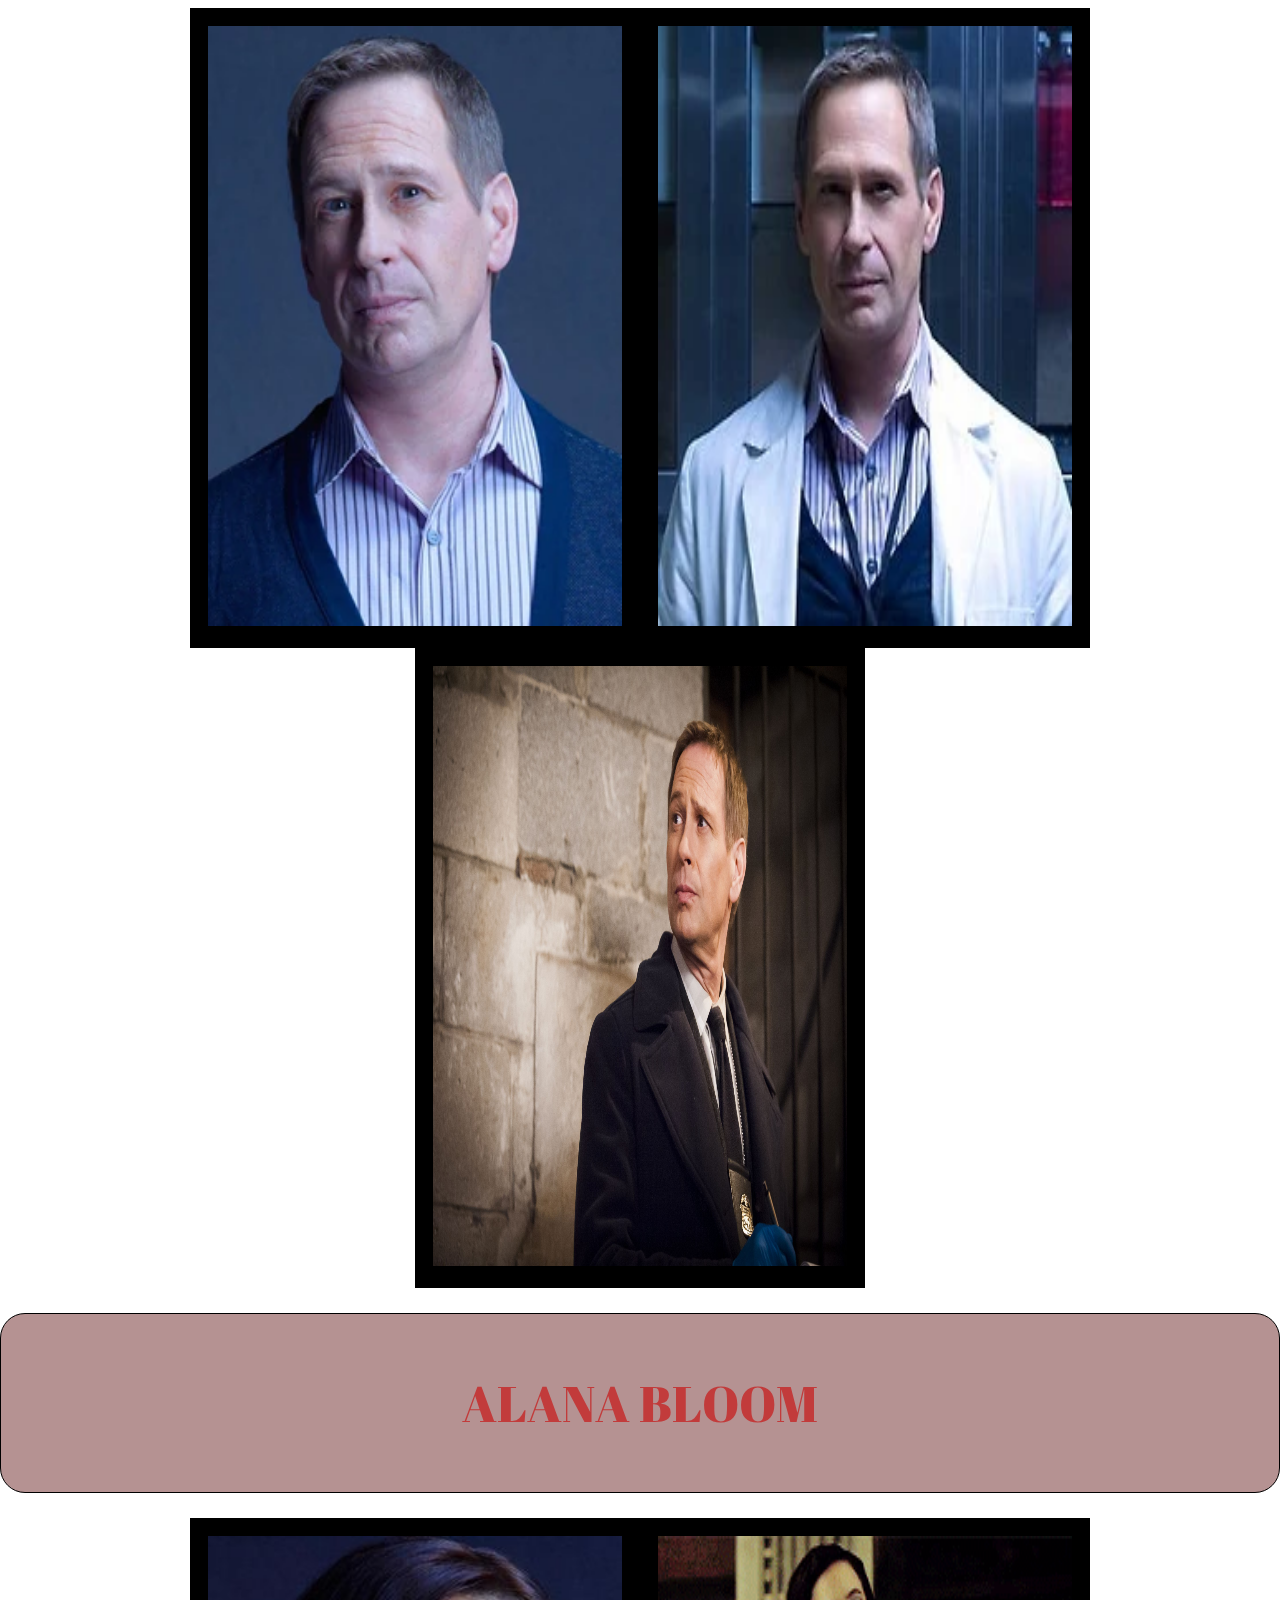
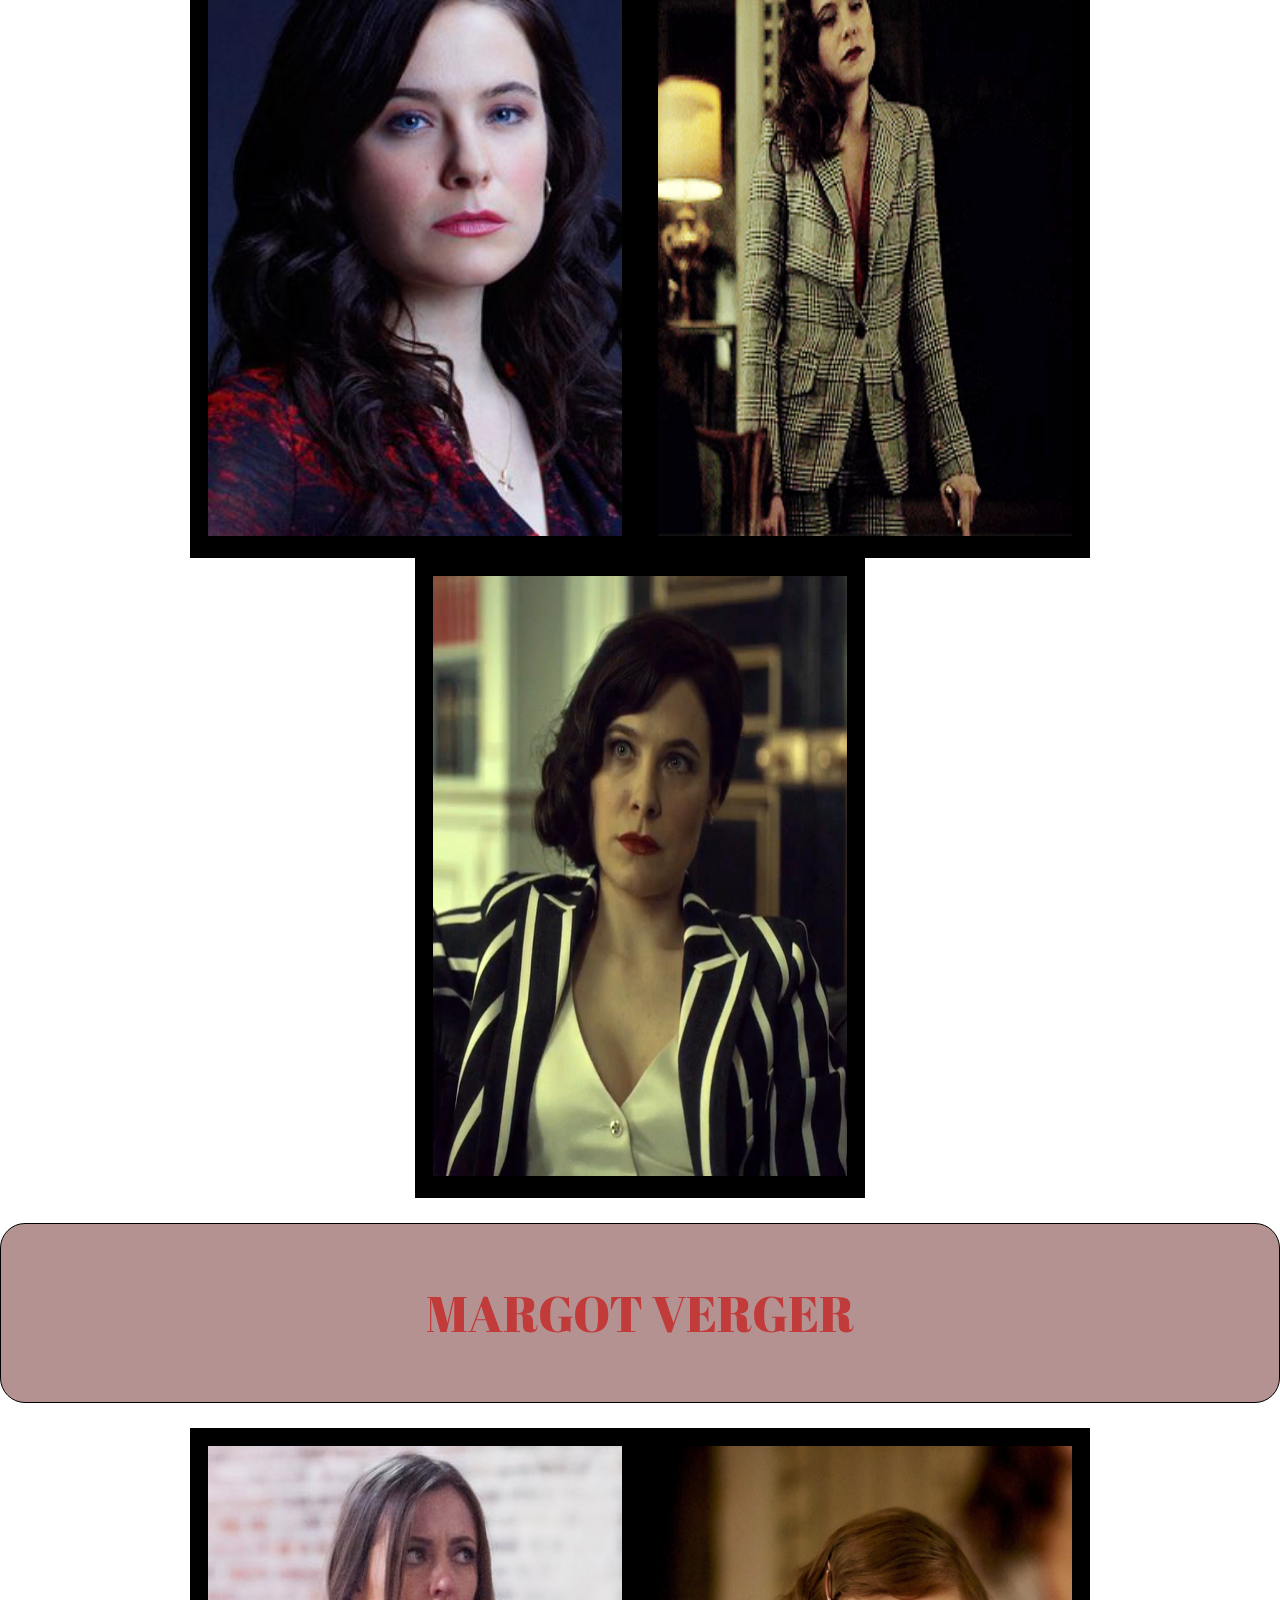
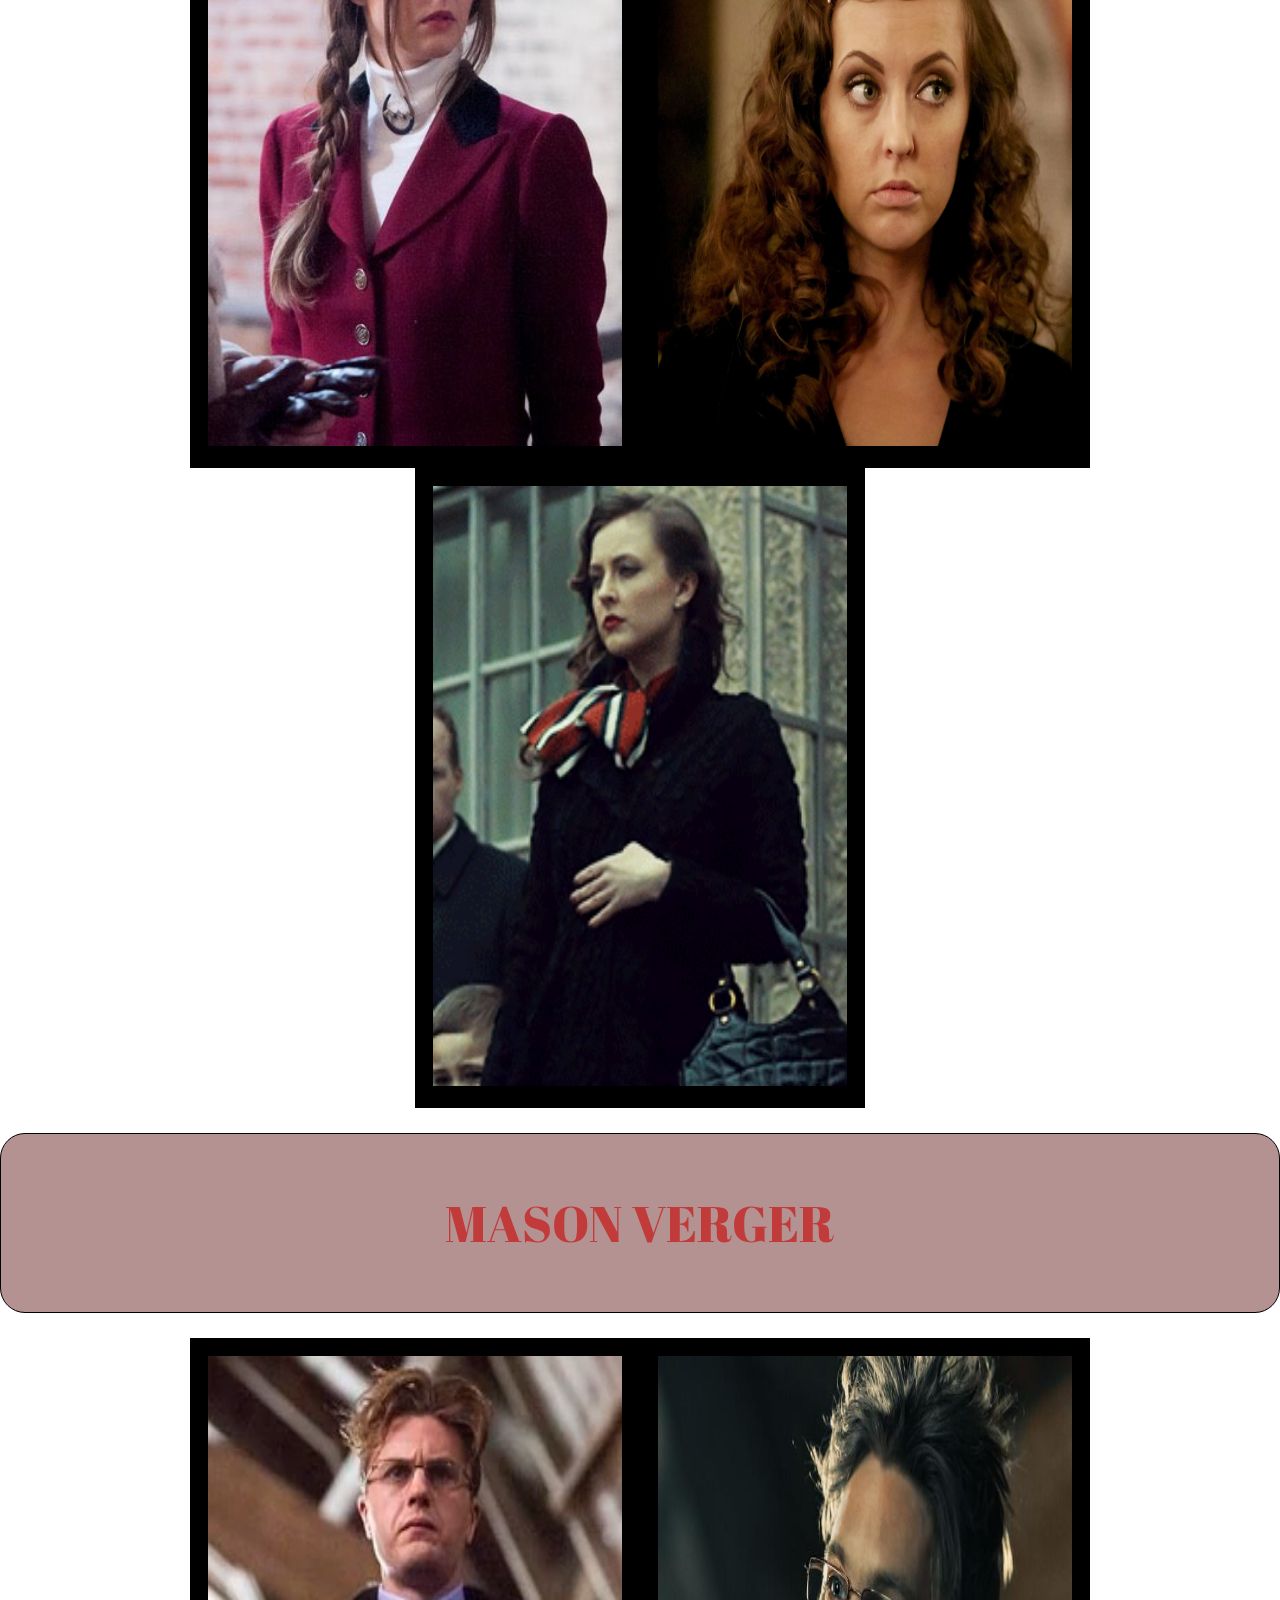
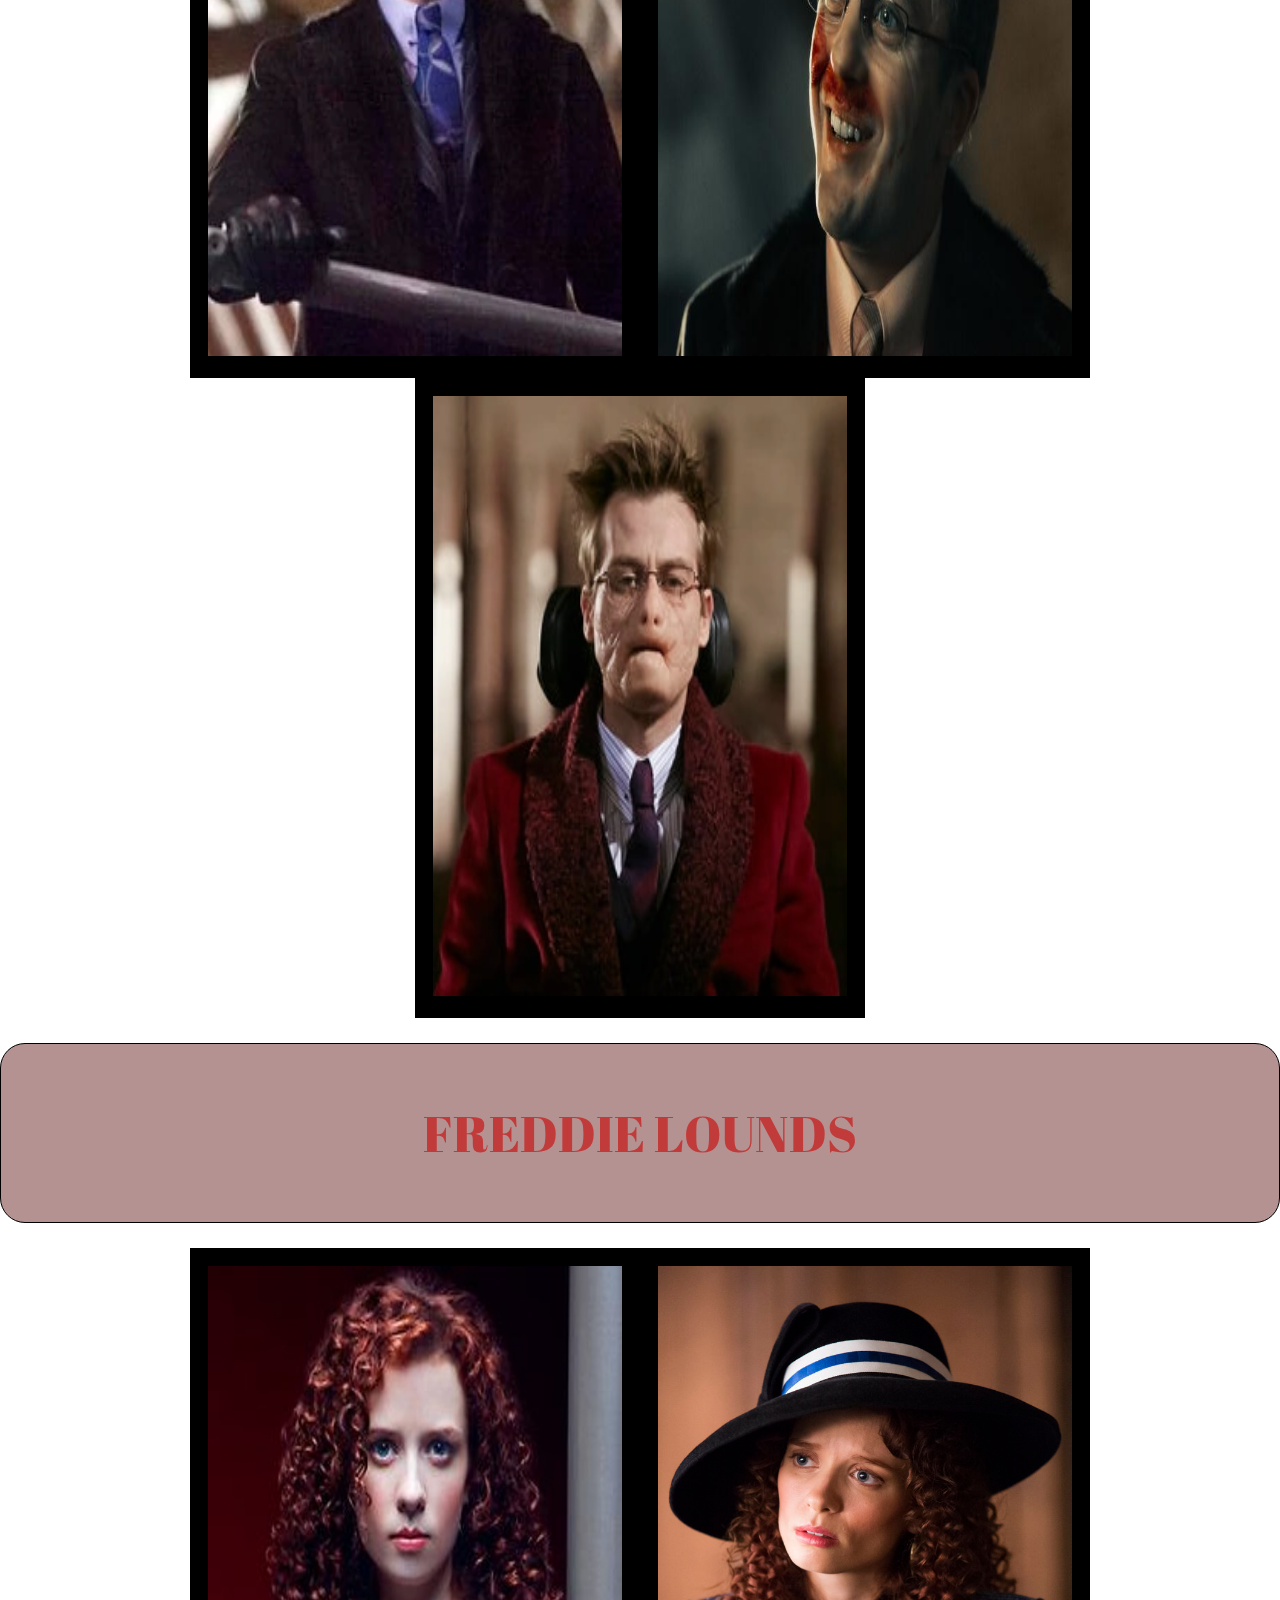
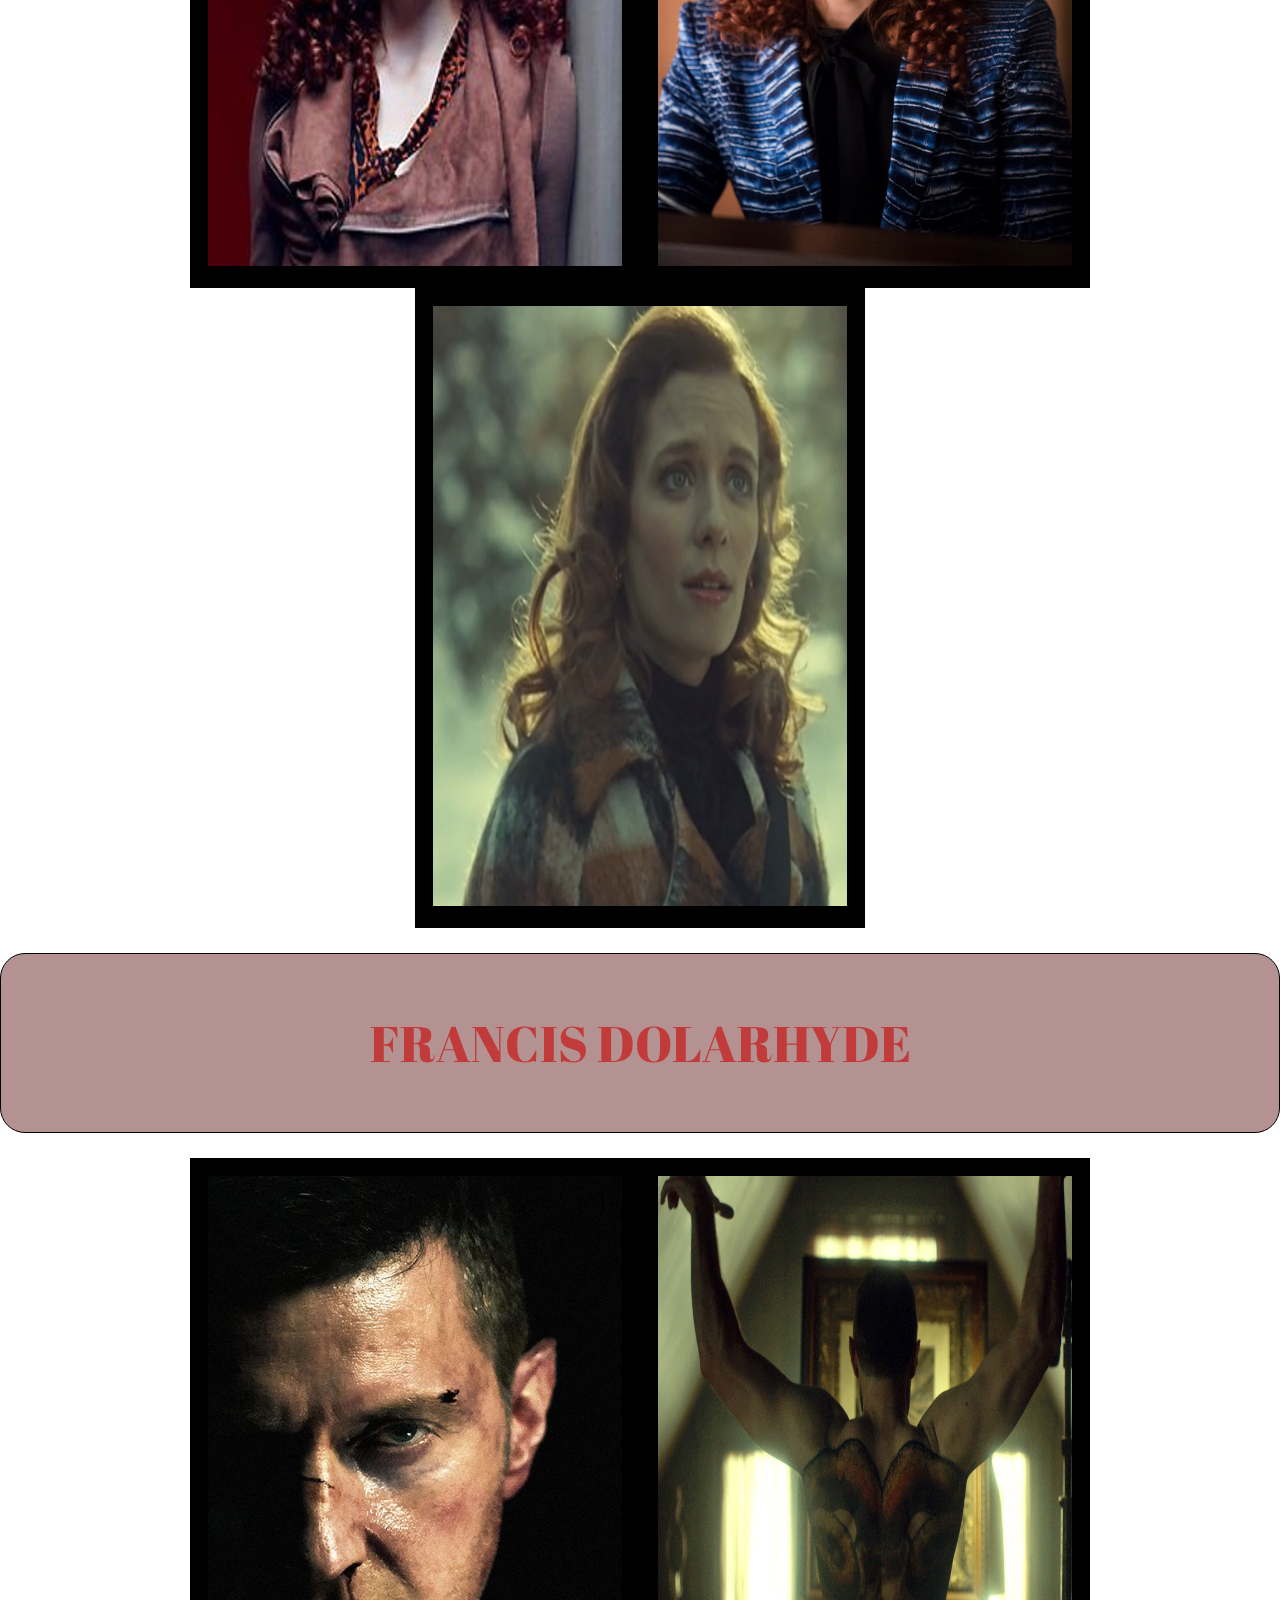
<file: paginas/personajes.html>
<!DOCTYPE html>
<html lang="en">

<head>
    <meta charset="UTF-8">
    <meta name="viewport" content="width=device-width, initial-scale=1.0">
    <title>Document</title>
    <link rel="preconnect" href="https://fonts.googleapis.com">
    <link rel="preconnect" href="https://fonts.gstatic.com" crossorigin>
    <link
        href="https://fonts.googleapis.com/css2?family=Dancing+Script:wght@400..700&family=Lora:ital,wght@0,400..700;1,400..700&display=swap"
        rel="stylesheet">
    <link
        href="https://fonts.googleapis.com/css2?family=Edu+TAS+Beginner:wght@400..700&family=Oswald:wght@200..700&display=swap"
        rel="stylesheet">
    <link rel="preconnect" href="https://fonts.googleapis.com">
    <link rel="preconnect" href="https://fonts.gstatic.com" crossorigin>
    <link href="https://fonts.googleapis.com/css2?family=Abril+Fatface&display=swap" rel="stylesheet">
    <link href='https://unpkg.com/boxicons@2.1.4/css/boxicons.min.css' rel='stylesheet'>
    <link rel="stylesheet" href="/estilos/personajes.css">
</head>

<body>

    <header>

        <div>
            <h1>HANNIBAL</h1>
        </div>
        <nav>
            <ul>
                <li><a href="../index.html">inicio</a></li>
                <li><a href="./personajes.html">personajes</a></li>
                <li><a href="./simbologia.html">simbolismo</a></li>
            </ul>
        </nav>

    </header>

    <main>

        <section>

            <div class="contenedor_limite-titulo">

                <h2> WILL GRAHAM</h2>

            </div>

        </section>

        <section>

            <div class="contenedor_limite">

                <div class="padre">

                    <div class="card">

                        <img src="../carpeta img/Will-1.png" alt="temporada 1">

                    </div>

                    <div class="card">

                        <img src="../carpeta img/Will-2.webp" alt="temporada 1">
                    
                </div>


                <div class="card">

                    <img src="../carpeta img/Will-3.jpg" alt="temporada 1">

                </div>

            </div>
            </div>

        </section>


        <section>

            <div class="contenedor_limite-titulo">

                <h2> HANNIBAL LECTER</h2>

            </div>

        </section>

        <section>

            <div class="contenedor_limite">

                <div class="padre">

                    <div class="card">

                        <img src="../carpeta img/Lecter-1.png" alt="temporada 1">

                    </div>

                    <div class="card">

                        <img src="../carpeta img/Lecter-2.jpg" alt="temporada 1">

                    </div>


                    <div class="card">

                        <img src="../carpeta img/Lecter-3.webp" alt="temporada 1">

                    </div>

                </div>
            </div>

        </section>


        <section>

            <div class="contenedor_limite-titulo">

                <h2>JACK CRAWFORD</h2>

            </div>

        </section>

        <section>

            <div class="contenedor_limite">

                <div class="padre">

                    <div class="card">

                        <img src="../carpeta img/Jack-1.png" alt="temporada 1">

                    </div>

                    <div class="card">

                        <img src="../carpeta img/Jack-2.webp" alt="temporada 1">

                    </div>


                    <div class="card">

                        <img src="../carpeta img/Jack-3.jpg" alt="temporada 1">

                    </div>

                </div>
            </div>

        </section>


        <section>

            <div class="contenedor_limite-titulo">

                <h2> BEVERLY KATZ</h2>

            </div>

        </section>

        <section>

            <div class="contenedor_limite">

                <div class="padre">

                    <div class="card">

                        <img src="../carpeta img/Beverly_Katz-1.jpg" alt="temporada 1">

                    </div>

                    <div class="card">

                        <img src="../carpeta img/Beverly-Katz-2.jpg" alt="temporada 1">

                    </div>


                    <div class="card">

                        <img src="../carpeta img/Beverly-Katz-3.webp" alt="temporada 1">

                    </div>

                </div>
            </div>

        </section>


        <section>

            <div class="contenedor_limite-titulo">

                <h2> BRIAN ZELLER</h2>

            </div>

        </section>

        <section>

            <div class="contenedor_limite">

                <div class="padre">

                    <div class="card">

                        <img src="../carpeta img/Brian-1.jpg" alt="temporada 1">

                    </div>

                    <div class="card">

                        <img src="../carpeta img/Brian-2.png" alt="temporada 1">

                    </div>


                    <div class="card">

                        <img src="../carpeta img/Brian-3.jpg" alt="temporada 1">

                    </div>

                </div>
            </div>

        </section>

        <section>

            <div class="contenedor_limite-titulo">

                <h2> JIMMY PRICE</h2>

            </div>

        </section>

        <section>

            <div class="contenedor_limite">

                <div class="padre">

                    <div class="card">

                        <img src="../carpeta img/Jimmy_Price-1.webp" alt="temporada 1">

                    </div>

                    <div class="card">

                        <img src="../carpeta img/jimmy-2.webp" alt="temporada 1">

                    </div>


                    <div class="card">

                        <img src="../carpeta img/Jimmy-3.jpg" alt="temporada 1">

                    </div>

                </div>
            </div>

        </section>

        <section>

            <div class="contenedor_limite-titulo">

                <h2> ALANA BLOOM</h2>

            </div>

        </section>

        <section>

            <div class="contenedor_limite">

                <div class="padre">

                    <div class="card">

                        <img src="../carpeta img/Alana-1.jpg" alt="temporada 1">

                    </div>

                    <div class="card">

                        <img src="../carpeta img/Alana-2.gif" alt="temporada 1">

                    </div>


                    <div class="card">

                        <img src="../carpeta img/Alana-3.png" alt="temporada 1">

                    </div>

                </div>
            </div>

        </section>

        <section>

            <div class="contenedor_limite-titulo">

                <h2> MARGOT VERGER</h2>

            </div>

        </section>

        <section>

            <div class="contenedor_limite">

                <div class="padre">

                    <div class="card">

                        <img src="../carpeta img/Margot-1.jpg" alt="temporada 1">

                    </div>

                    <div class="card">

                        <img src="../carpeta img/Margot-2.jpg" alt="temporada 1">

                    </div>


                    <div class="card">

                        <img src="../carpeta img/Margot-3.gif" alt="temporada 1">

                    </div>

                </div>
            </div>

        </section>

        <section>

            <div class="contenedor_limite-titulo">

                <h2> MASON VERGER</h2>

            </div>

        </section>

        <section>

            <div class="contenedor_limite">

                <div class="padre">

                    <div class="card">

                        <img src="../carpeta img/Mason Verger-1.avif" alt="temporada 1">

                    </div>

                    <div class="card">

                        <img src="../carpeta img/Mason-2.jpg" alt="temporada 1">

                    </div>


                    <div class="card">

                        <img src="../carpeta img/Mason-3.webp" alt="temporada 1">

                    </div>

                </div>
            </div>

        </section>

        <section>

            <div class="contenedor_limite-titulo">

                <h2> FREDDIE LOUNDS</h2>

            </div>

        </section>

        <section>

            <div class="contenedor_limite">

                <div class="padre">

                    <div class="card">

                        <img src="../carpeta img/Freddie_Lounds-1.webp" alt="temporada 1">

                    </div>

                    <div class="card">

                        <img src="../carpeta img/freddie-2.webp" alt="temporada 1">

                    </div>


                    <div class="card">

                        <img src="../carpeta img/freddie-lounds-3.png" alt="temporada 1">

                    </div>

                </div>
            </div>

        </section>

        <section>

            <div class="contenedor_limite-titulo">

                <h2>FRANCIS DOLARHYDE </h2>

            </div>

        </section>

        <section>

            <div class="contenedor_limite">

                <div class="padre">

                    <div class="card">

                        <img src="../carpeta img/Francis-Dolarhyde-1.jpg" alt="temporada 1">

                    </div>

                    <div class="card">

                        <img src="../carpeta img/Francis-2.jpg" alt="temporada 1">

                    </div>


                    <div class="card">

                        <img src="../carpeta img/Francis-3.jpg" alt="temporada 1">

                    </div>

                </div>
            </div>

        </section>

        <section>

            <div class="contenedor_limite-titulo">

                <h2>REBA MC CLANE </h2>

            </div>

        </section>

        <section>

            <div class="contenedor_limite">

                <div class="padre">

                    <div class="card">

                        <img src="../carpeta img/Reb.webp" alt="temporada 1">

                    </div>

                    <div class="card">

                        <img src="../carpeta img/Reb-2.jpg " alt="temporada 1">

                    </div>


                    <div class="card">

                        <img src="../carpeta img/Reb-3.png" alt="temporada 1">

                    </div>

                </div>
            </div>

        </section>
    </main>

    <footer>

        <div>

            <h5>PODES VER HANNIBAL EN:</h5>

            <ul>
                <i class='bx bxl-amazon' style='color:#2a91f3'></i>
                <li> <a
                        href="https://www.primevideo.com/offers/nonprimehomepage/ref=dvm_pds_brd_ar_hk_s_g_mkw_sVWs2WfyK-dc_pcrid_645960031813?mrntrk=slid__pgrid_42306243048_pgeo_9185656_x__adext__ptid_kwd-3151046130">Amazon
                        Prime Video</a> </li>

            </ul>

            <h5>REDES:</h5>

            <ul>
                <i class='bx bxl-facebook-circle' style='color:#0808ef'></i>
                <li><a href="https://www.facebook.com/?locale=es_LA" target="_blank"> ir a facebook</a></li>
                <i class='bx bxl-youtube' style='color:#f30808'></i>
                <li><a href="https://www.youtube.com/">Youtube</a></li>

            </ul>

        </div>

    </footer>

</body>

</html>
</file>
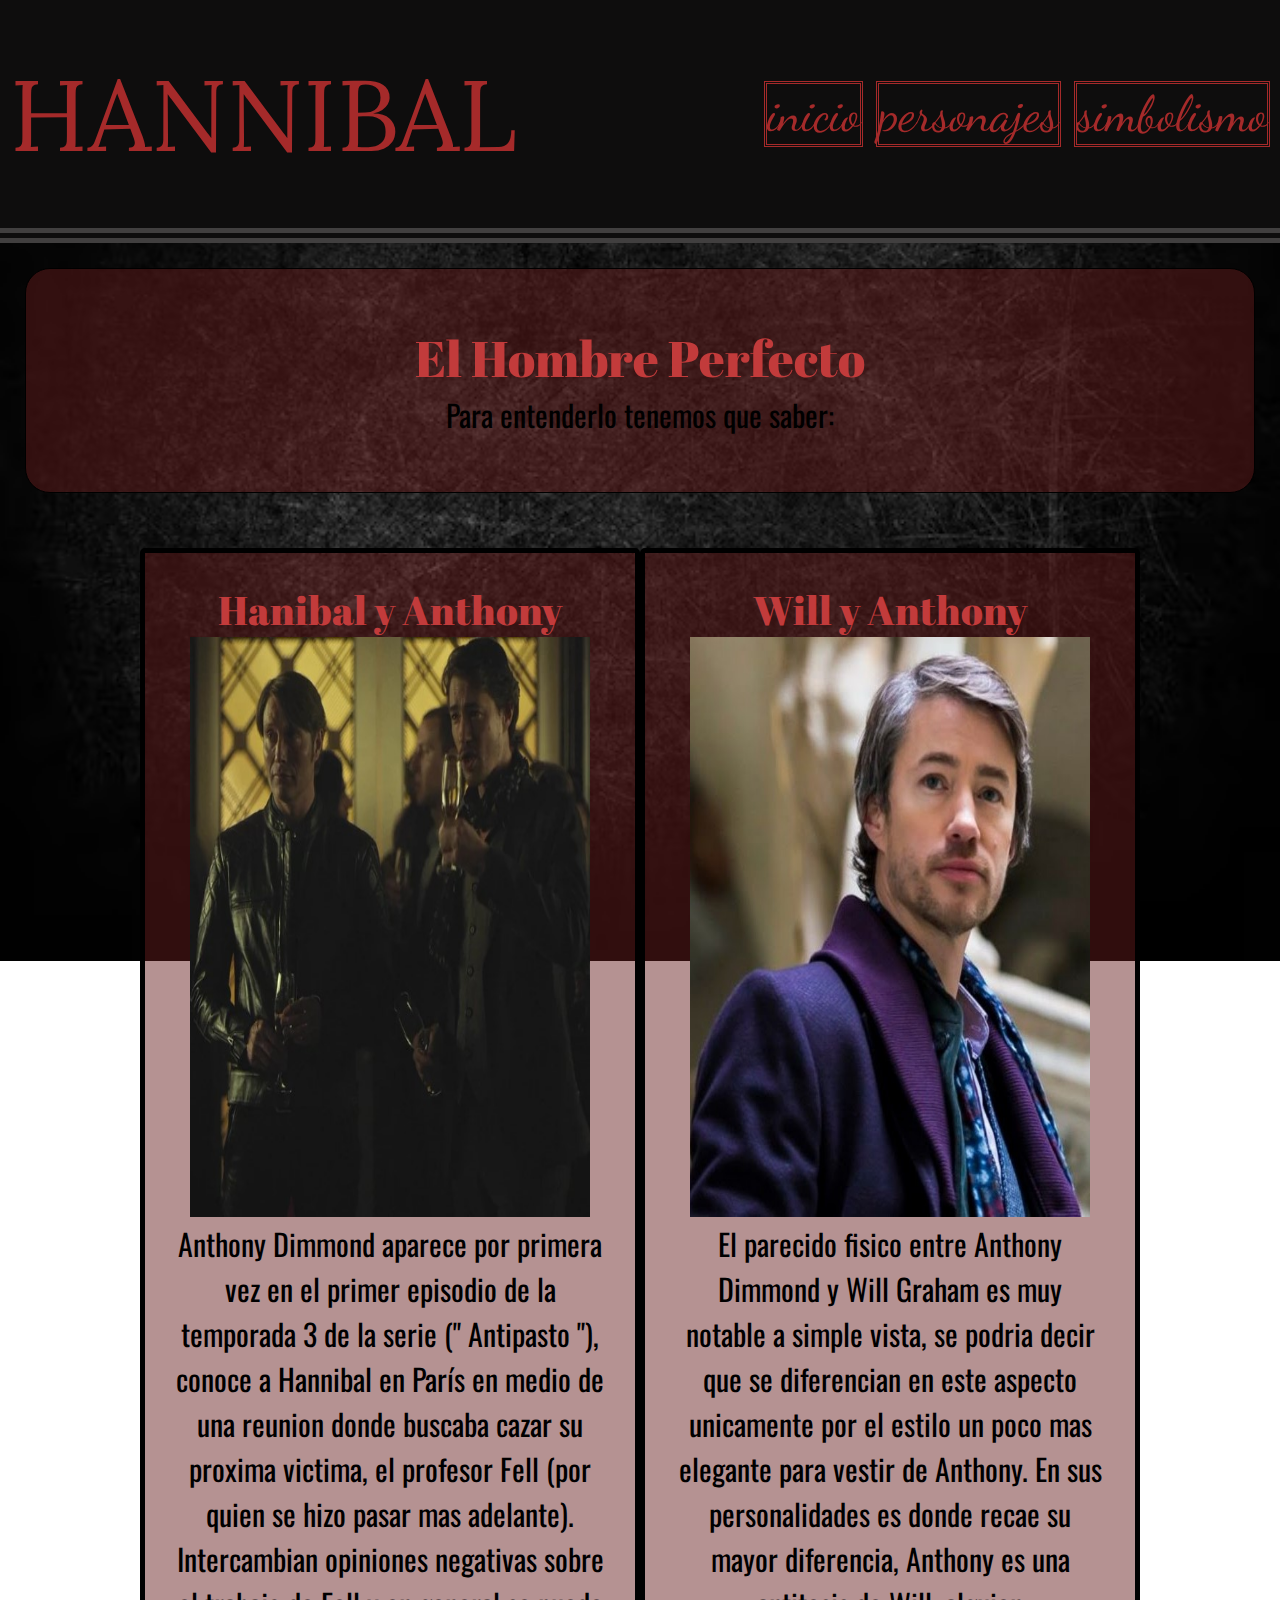
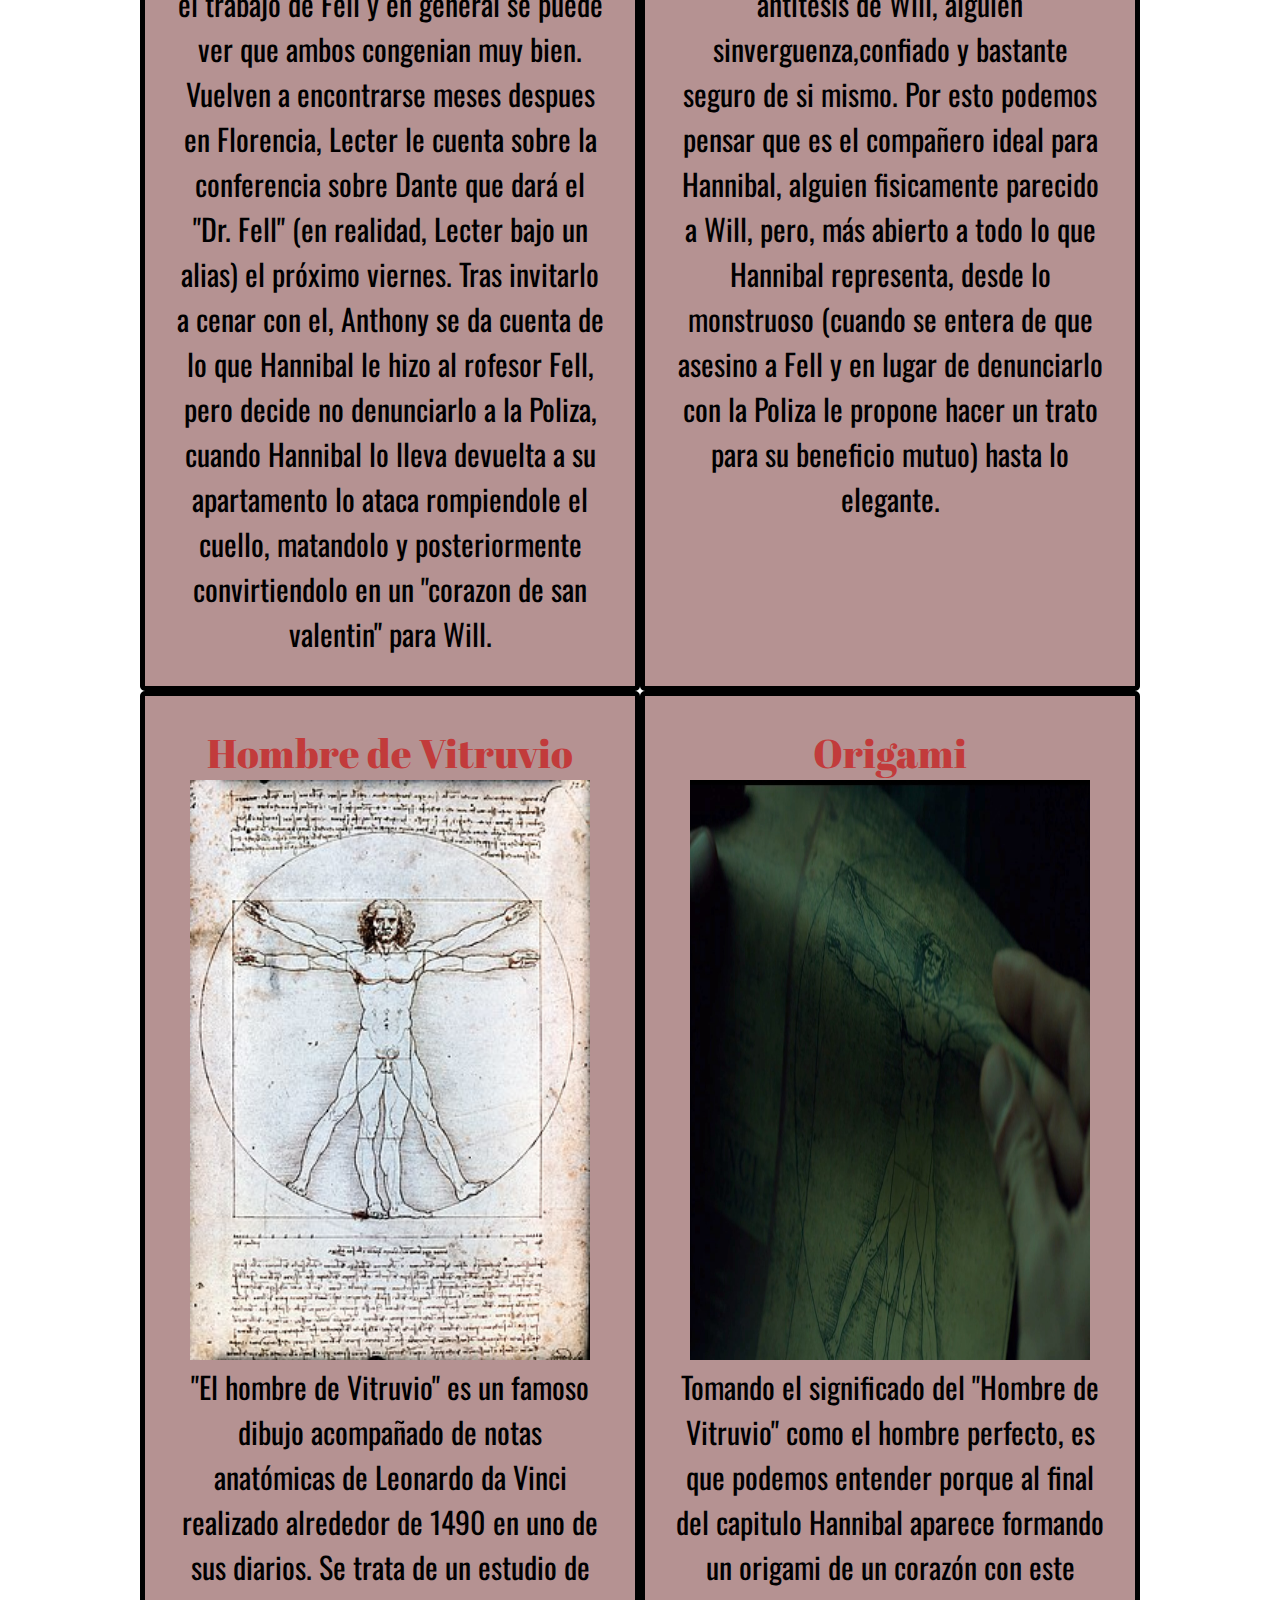
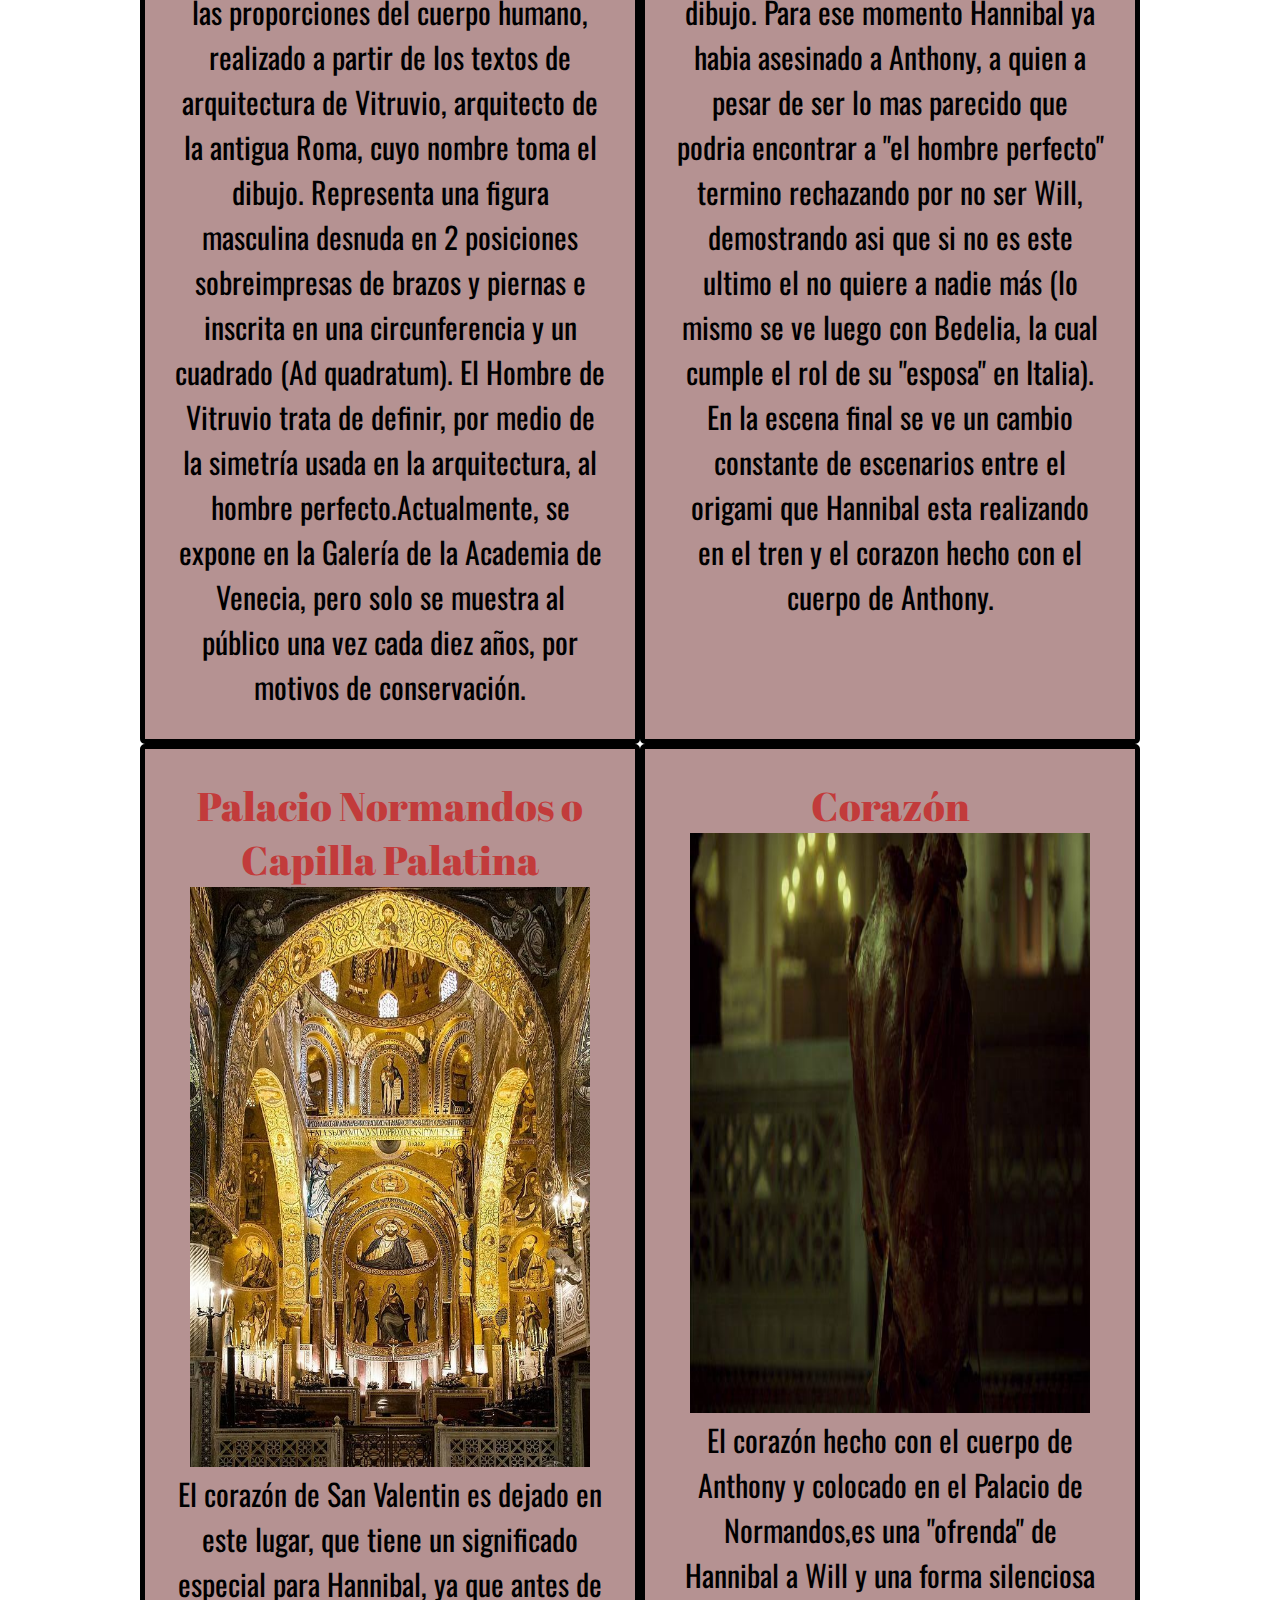
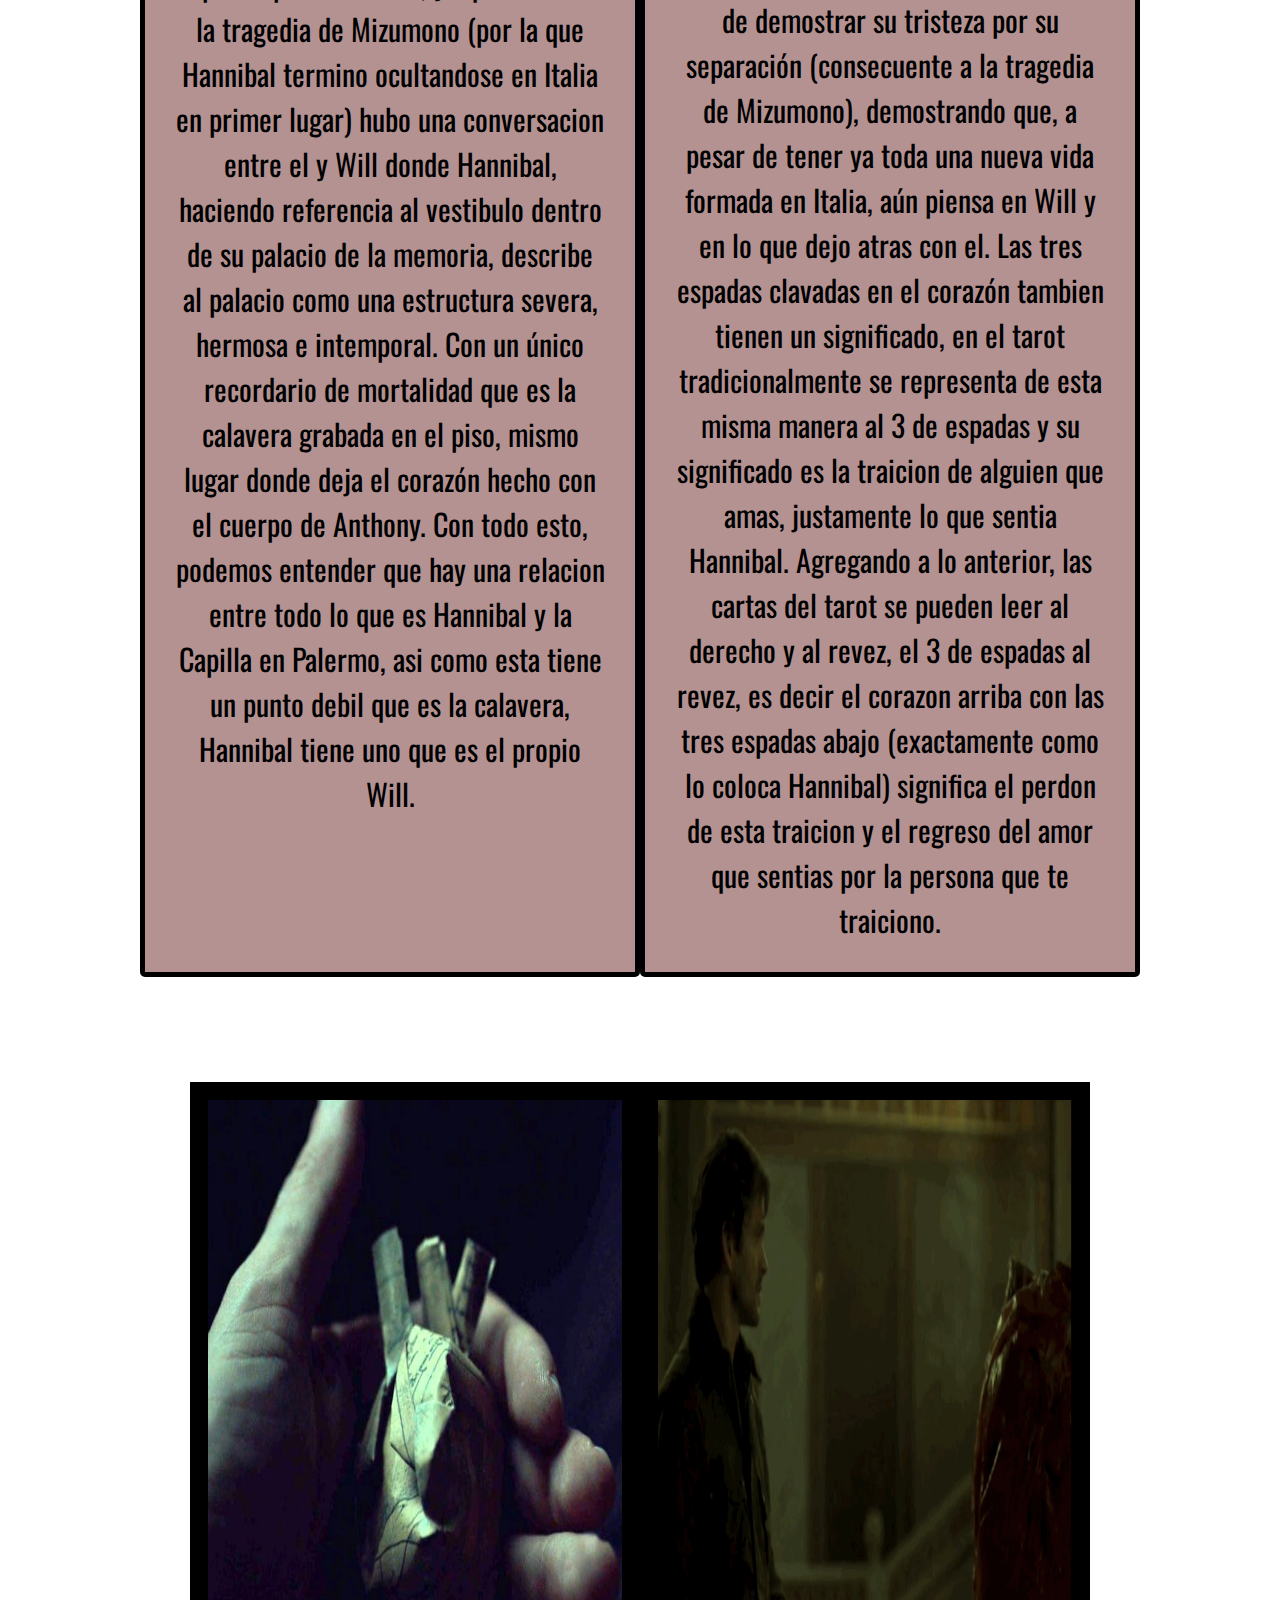
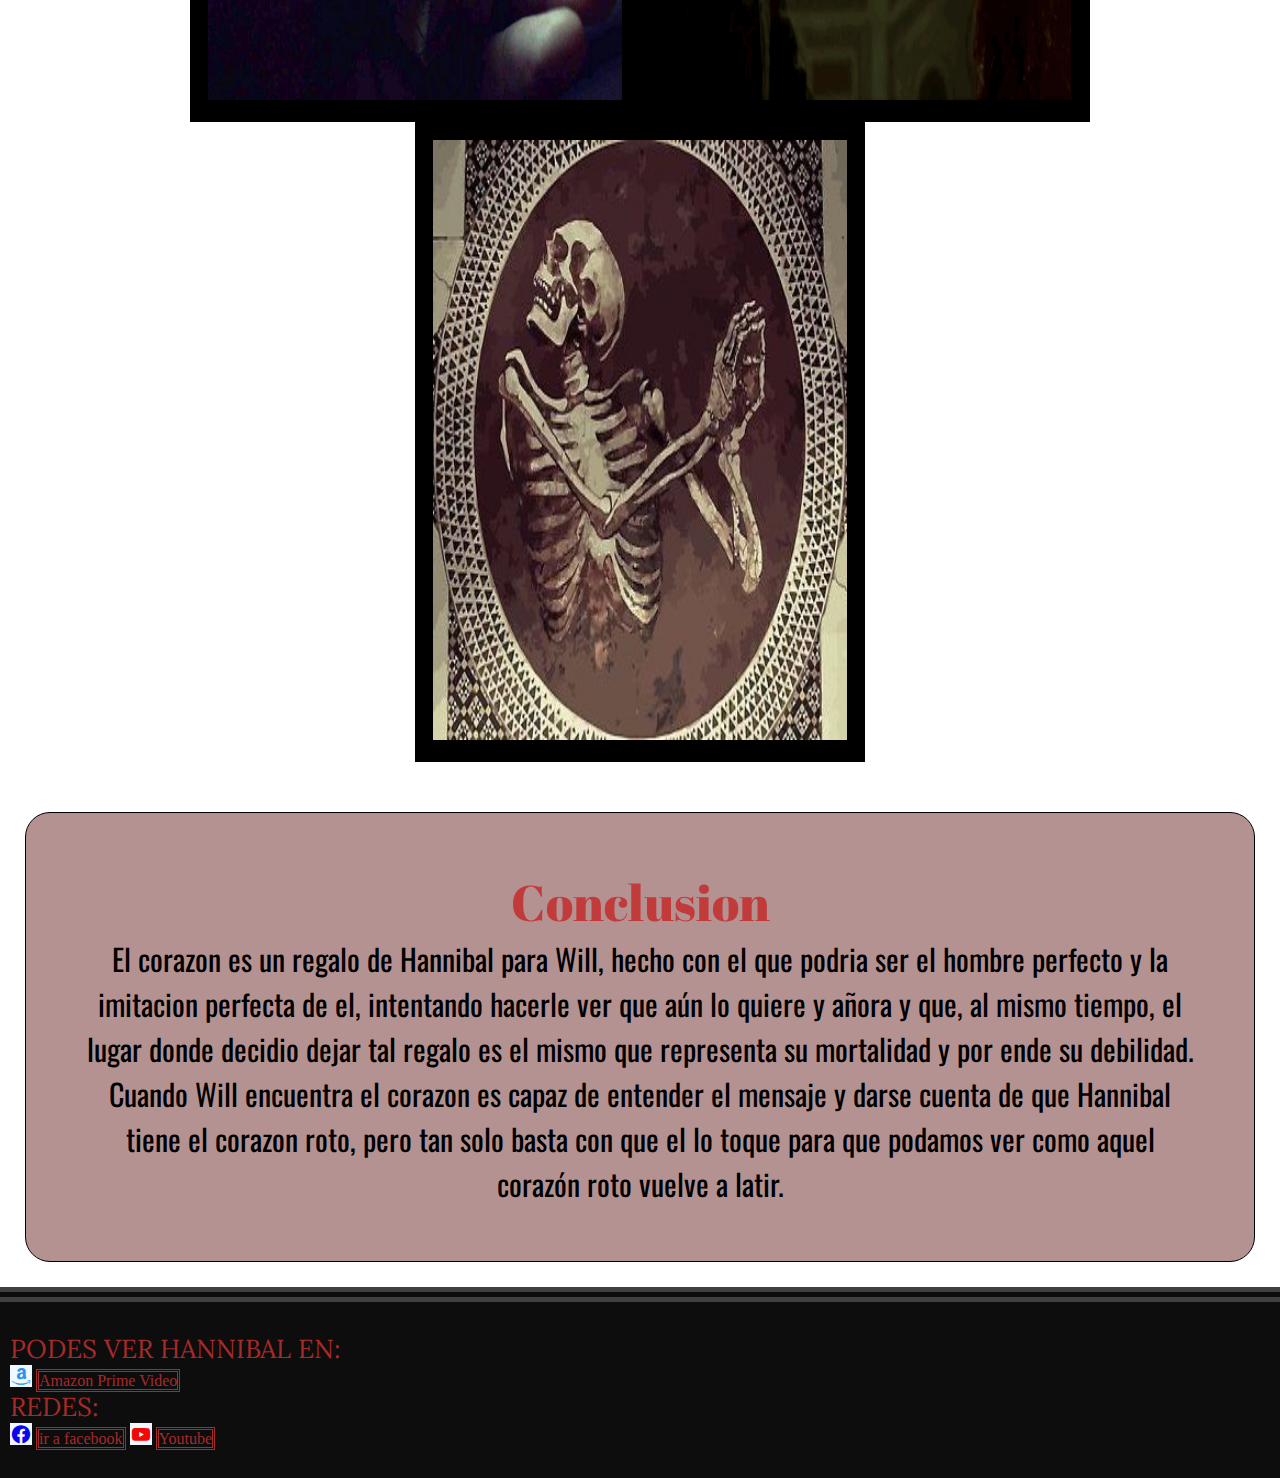
<file: paginas/simbologia.html>
<!DOCTYPE html>
<html lang="en">

<head>
    <meta charset="UTF-8">
    <meta name="viewport" content="width=device-width, initial-scale=1.0">
    <title>Document</title>
    <link rel="preconnect" href="https://fonts.googleapis.com">
    <link rel="preconnect" href="https://fonts.gstatic.com" crossorigin>
    <link
        href="https://fonts.googleapis.com/css2?family=Dancing+Script:wght@400..700&family=Lora:ital,wght@0,400..700;1,400..700&display=swap"
        rel="stylesheet">
    <link
        href="https://fonts.googleapis.com/css2?family=Edu+TAS+Beginner:wght@400..700&family=Oswald:wght@200..700&display=swap"
        rel="stylesheet">
    <link rel="preconnect" href="https://fonts.googleapis.com">
    <link rel="preconnect" href="https://fonts.gstatic.com" crossorigin>
    <link href="https://fonts.googleapis.com/css2?family=Abril+Fatface&display=swap" rel="stylesheet">
    <link href='https://unpkg.com/boxicons@2.1.4/css/boxicons.min.css' rel='stylesheet'>
    <link rel="stylesheet" href="/estilos/simbologia.css">
</head>

<body>

    <header>

        <div>
            <h1>HANNIBAL</h1>
        </div>
        <nav>
            <ul>
                <li><a href="../index.html">inicio</a></li>
                <li><a href="./personajes.html">personajes</a></li>
                <li><a href="./simbologia.html">simbolismo</a></li>
            </ul>
        </nav>

    </header>

    <main>

        <section>

            <div class="contenedor_limite">

                <h2> El Hombre Perfecto</h2>
                <p> Para entenderlo tenemos que saber:</p>
            </div>


            <div class="contenedor_limite_2">

                <div class="padre">



                    <div class="card-uno">

                        <h2>Hanibal y Anthony</h2>

                        <img src="../carpeta img/Dimmond y H.jpg" alt="temporada 1">

                        <p> Anthony Dimmond aparece por primera vez en el primer episodio de la temporada 3 de la serie
                            (" Antipasto "), conoce a Hannibal en París en medio de una reunion donde buscaba cazar su
                            proxima victima, el profesor Fell (por quien se hizo pasar mas adelante). Intercambian
                            opiniones negativas sobre el trabajo de Fell y en general se puede ver que ambos congenian
                            muy bien.
                            Vuelven a
                            encontrarse meses despues en Florencia, Lecter le cuenta sobre
                            la conferencia sobre Dante que dará el "Dr. Fell" (en realidad, Lecter bajo un alias) el
                            próximo viernes. Tras invitarlo a cenar con el, Anthony se da cuenta de lo que Hannibal le
                            hizo al rofesor Fell, pero decide no denunciarlo a la Poliza, cuando Hannibal lo lleva
                            devuelta a su apartamento lo
                            ataca rompiendole el cuello, matandolo y posteriormente convirtiendolo en un "corazon
                            de san valentin" para Will.
                        </p>
                    </div>

                    <div class="card-uno">

                        <h2>Will y Anthony</h2>

                        <img src="../carpeta img/Anthony.jpg " alt="temporada 1">

                        <p>El parecido fisico entre Anthony Dimmond y Will Graham es muy notable a simple vista, se
                            podria decir que se diferencian en este aspecto unicamente por el estilo un poco mas
                            elegante para vestir de Anthony. En sus personalidades es donde recae su mayor diferencia,
                            Anthony es una antitesis de Will, alguien sinverguenza,confiado y
                            bastante seguro de si mismo. Por esto podemos pensar que es el compañero ideal para
                            Hannibal, alguien fisicamente parecido a Will, pero, más abierto a todo lo que Hannibal
                            representa, desde lo monstruoso (cuando se entera de que asesino a Fell y en lugar de
                            denunciarlo con la Poliza le propone hacer un trato para su beneficio mutuo) hasta lo
                            elegante.
                        </p>
                    </div>


                    <div class="card-uno">

                        <h2>Hombre de Vitruvio</h2>

                        <img src="../carpeta img/Hombre de Vitruvio.jpg" alt="temporada 1">

                        <p> "El hombre de Vitruvio" es un famoso dibujo acompañado de notas anatómicas de Leonardo da
                            Vinci realizado alrededor de 1490 en uno de sus diarios. Se trata de un estudio de las
                            proporciones del cuerpo humano, realizado a partir de los textos de arquitectura de
                            Vitruvio, arquitecto de la antigua Roma, cuyo nombre toma el dibujo.
                            Representa una figura masculina desnuda en 2 posiciones sobreimpresas de brazos y piernas e
                            inscrita en una circunferencia y un cuadrado (Ad quadratum).
                            El Hombre de Vitruvio trata de definir, por medio de la simetría usada en la arquitectura,
                            al hombre perfecto.Actualmente, se expone en la Galería de la Academia de Venecia, pero solo
                            se muestra al público una vez cada diez años, por motivos de conservación.

                        </p>
                    </div>

                    <div class="card-uno">

                        <h2>Origami</h2>

                        <img src="../carpeta img/Origami-1.jpg" alt="temporada 1">

                        <p>Tomando el significado del "Hombre de Vitruvio" como el hombre perfecto, es que podemos
                            entender porque al final del capitulo Hannibal aparece formando un origami de un corazón con
                            este dibujo. Para ese momento Hannibal ya habia asesinado a Anthony, a quien a pesar de ser
                            lo mas parecido que podria encontrar a "el hombre perfecto" termino rechazando por no ser
                            Will, demostrando asi que si no es este ultimo el no quiere a nadie más (lo mismo se ve
                            luego con Bedelia, la cual cumple el rol de su "esposa" en Italia). En la escena final se ve
                            un cambio constante de escenarios entre el origami que Hannibal esta realizando en el tren y
                            el corazon hecho con el cuerpo de Anthony.
                        </p>
                    </div>


                    <div class="card-uno">

                        <h2>Palacio Normandos o Capilla Palatina</h2>

                        <img src="../carpeta img/palacio-de-los-normandos.jpg" alt="temporada 1">

                        <p>El corazón de San Valentin es dejado en este lugar, que tiene un significado especial para
                            Hannibal, ya que antes de la tragedia de Mizumono (por la que Hannibal termino ocultandose
                            en Italia en primer lugar) hubo una conversacion entre el y Will donde Hannibal, haciendo
                            referencia al vestibulo dentro de su palacio de la memoria, describe al palacio como una
                            estructura severa, hermosa e intemporal. Con un único recordario de mortalidad que es la
                            calavera grabada en el piso, mismo lugar donde deja el corazón hecho con el cuerpo de
                            Anthony. Con todo esto, podemos entender que hay una relacion entre todo lo que es Hannibal
                            y la Capilla en Palermo, asi como esta tiene un punto debil que es la calavera, Hannibal
                            tiene uno que es el propio Will.
                        </p>
                    </div>

                    <div class="card-uno">

                        <h2>Corazón</h2>

                        <img src="../carpeta img/corazon.jpg" alt="temporada 1">

                        <p>El corazón hecho con el cuerpo de Anthony y colocado en el Palacio de Normandos,es una
                            "ofrenda" de Hannibal a Will y una forma silenciosa de demostrar su tristeza por su
                            separación (consecuente a la tragedia de Mizumono), demostrando que, a pesar de tener ya
                            toda una nueva vida formada en Italia, aún piensa en Will y en lo que dejo atras con el. Las
                            tres espadas clavadas en el corazón tambien tienen un significado, en el tarot
                            tradicionalmente se representa de esta misma manera al 3 de espadas y su significado es la
                            traicion de alguien que amas, justamente lo que sentia Hannibal. Agregando a lo anterior,
                            las cartas del tarot se pueden leer al derecho y al revez, el 3 de espadas al revez, es
                            decir el corazon arriba con las tres espadas abajo (exactamente como lo coloca Hannibal)
                            significa el perdon de esta traicion y el regreso del amor que sentias por la persona que te
                            traiciono.
                        </p>

                    </div>

                </div>

            </div>

        </section>

        <section>

            <div class="contenedor_limite-3">

                <div class="padre-2">

                    <div class="card-2">

                        <img src="../carpeta img/Origami-2.jpg" alt="temporada 1">

                    </div>

                    <div class="card-2">

                        <img src="../carpeta img/Will-Primavera.webp " alt="temporada 1">

                    </div>


                    <div class="card-2">

                        <img src="../carpeta img/simbolismo-esqueleto.jpg" alt="temporada 1">

                    </div>

                </div>
            </div>

        </section>

        <section>

            <div class="contenedor_limite">

                <h2> Conclusion</h2>
                <p> El corazon es un regalo de Hannibal para Will, hecho con el que podria ser el hombre perfecto y la
                    imitacion perfecta de el, intentando hacerle ver que aún lo quiere y añora y que, al mismo tiempo,
                    el lugar donde decidio dejar tal regalo es el mismo que representa su mortalidad y por ende su
                    debilidad. Cuando Will encuentra el corazon es capaz de entender el mensaje y darse cuenta de que
                    Hannibal tiene el corazon roto, pero tan solo basta con que el lo toque para que podamos ver como
                    aquel corazón roto vuelve a latir.
                <p>
            </div>


    </main>

    <footer>

        <div>

            <h5>PODES VER HANNIBAL EN:</h5>

            <ul>
                <i class='bx bxl-amazon' style='color:#2a91f3'  ></i>
                <li> <a
                        href="https://www.primevideo.com/offers/nonprimehomepage/ref=dvm_pds_brd_ar_hk_s_g_mkw_sVWs2WfyK-dc_pcrid_645960031813?mrntrk=slid__pgrid_42306243048_pgeo_9185656_x__adext__ptid_kwd-3151046130">Amazon
                        Prime Video</a> </li>

            </ul>

            <h5>REDES:</h5>

            <ul>
                <i class='bx bxl-facebook-circle' style='color:#0808ef' ></i>
                <li><a href="https://www.facebook.com/?locale=es_LA" target="_blank"> ir a facebook</a></li>
                <i class='bx bxl-youtube' style='color:#f30808'  ></i>
                <li><a href="https://www.youtube.com/">Youtube</a></li>

            </ul>

        </div>

    </footer>

</body>

</html>
</file>
<file: estilos/style.css>
* {
    margin: 0;
    padding: 0;
    box-sizing: border-box;
}

body {
    background-image: url(../carpeta\ img/superficie-metal.avif);
    background-repeat: no-repeat;
    background-size: cover;
    background-attachment: fixed;
}

header {
    border-bottom: 15px double rgb(65, 63, 63);
    background-color: rgb(14, 13, 13);
    margin-bottom: 10px;
    padding: 50px 10px;
    display: flex;
    justify-content: space-between;
    align-items: center;

}

h1 {
    color: brown;
    font-family: "Lora", serif;
    font-optical-sizing: auto;
    font-weight: (weight);
    font-style: normal;
    font-weight: 400;
    font-display: swap;
    font-size: 100px;
}

nav {

    font-family: "Dancing Script", cursive;
    font-optical-sizing: auto;
    font-weight: (weight);
    font-style: normal;
    font-size: 50px;

}

nav li {
    list-style: none;
    display: inline;
    border: 3px double brown
}

nav a {
    text-decoration: none;
    color: brown;

}



.contenedor_limitecarrusel {
    max-width: 630px;
    margin: 0 auto;
    padding: 0 auto;
    border: 10px;
}

section {
    margin: 25px
}


.contenedor_limite {
    background-color: rgba(100, 27, 27, 0.479);
    margin: 0 auto;
    max-width: 1900px;
    text-align: center;
    padding: 55px;
    border: 1px solid black;
    border-radius: 25px;

}


h2 {
    color: rgb(194, 59, 59);
    font-family: 'Abril Fatface';
    font-style: normal;
    font-weight: 400;
    font-display: swap;
}

p {
    color: black;
    font-family: "Oswald", sans-serif;
    font-optical-sizing: auto;
    font-weight: (weight);
    font-style: normal;
    font-size: 30px;
}

.contenedor_limite_2 {
    max-width: 2500px;
    padding: 25px;


}

.padre {

    display: flex;
    justify-content: center;
    flex-wrap: wrap;
    align-items: stretch;
    padding: 5px;
}

.card-uno {
    max-width: 500px;
    background-color: rgba(100, 27, 27, 0.479);
    border: 5px solid black;
    padding: 18px;
    text-align: center;
    border-radius: 5px;

}

.card-uno img {
    height: 580px;
    width: 400px;
}

.parent-grilla {
    max-width: 1600px;
    border-radius: 5px;
    margin: 0 auto;
    display: grid;
    grid-template-columns: repeat(2, 1fr);
    grid-template-rows: repeat(1, 1fr);
    grid-column-gap: 10px;
    grid-row-gap: 10px;
    align-items: stretch;
}

.div1 {
    grid-area: 1 / 1 / 2 / 3;
}

.div1 img {
    width: 1500px;
    height: 700px;
}

.div2 {
    grid-area: 2 / 1 / 3 / 2;
}

.div2 img {
    width: 800px;
    min-height: 995px;
}

.div3 {
    grid-area: 2 / 2 / 3 / 3;
}

.div3 img {
    width: 700px;
}

.contenedor_limite_3 {
    max-width: 1900px;
    padding: 25px;
    background-color: rgba(100, 27, 27, 0.479);
    margin: 0 auto;
    border: 12px double brown;
    border-radius: 25px;
}

.padre-parrafo {
    display: flex;
    justify-content: center;
    align-items: center;
    padding: 5px;
}

.padre-parrafo p {
    font-size: 37px;
    font-weight: 500;
}

.card-parrafo {
    max-width: 600px;
    padding: 18px;
    text-align: center;
    border-radius: 5px;

}

.card-parrafo img {
    height: 580px;
    width: 400px;
}

.card-parrafo h2 {
    font-size: 50px;
}

.card-parrafo p {
    font-family: 'Abril Fatface';
    font-style: normal;
    font-weight: 600;
    font-display: swap;
    font-size: 20px;
}

footer {
    border-top: 15px double rgb(65, 63, 63);
    background-color: rgb(14, 13, 13);
    margin-top: 10px;
    padding: 30px 10px;
    display: flex;
    justify-content: space-between;
    align-items: center;

}

footer h5 {
    color: brown;
    font-family: "Lora", serif;
    font-optical-sizing: auto;
    font-weight: (weight);
    font-style: normal;
    font-size: 26px;
}

i {
    font-size: 22px;
    background-color: rgb(241, 238, 237);

}


footer li {
    list-style: none;
    display: inline;

}

footer a {
    text-decoration: none;
    color: brown;
    border: 3px double brown
}

h1:hover {
    color: rgb(0, 0, 0);
    background-image: url(../carpeta\ img/titulo-a.jpg);
}

nav a:hover {
    color: rgb(255, 117, 117);

}

footer a:hover {
    color: rgb(255, 117, 117);
}


@media screen and (max-width:760px) {
    header {
        display: flex;
        flex-direction: column;
        align-items: start;
    }

    h1 {
        font-size: 60px;

    }

    .parent-grilla {
        display: flex;
        flex-direction: column;

    }

    .div1 img {
        max-width: 100%;
        height: 400px;
    }

    .div2 img {
        max-width: 100%;
        min-height: 405px;
    }

    .div3 img {
        max-width: 100%;
    }

    .padre-parrafo {
        display: flex;
        flex-wrap: wrap;
    }

    .card-parrafo h2 {
        font-size: 40px;
    }

    .padre-parrafo p {
        font-size: 23px;
    }

    .card-parrafo {
        max-width: 200px;
    }

    .card-parrafo img {
        max-width: 100%;
    }
}

@media (hover: hover) {
    h1:hover {
        color: rgb(0, 0, 0);
        background-image: url(../carpeta\ img/titulo-a.jpg);
    }

    nav a:hover {
        color: rgb(255, 117, 117);
    }

    footer a:hover {
        color: rgb(255, 117, 117);
    }
}
</file>
<file: estilos/personajes.css>
* {
    margin: 0;
    padding: 0;
    box-sizing: border-box;
}

body {
    background-image: url(../carpeta\ img/superficie-metal.avif);
    background-repeat: no-repeat;
    background-size: cover;
    background-attachment: fixed;
}

header {
    border-bottom: 15px double rgb(65, 63, 63);
    background-color: rgb(14, 13, 13);
    margin-bottom: 10px;
    padding: 50px 10px;
    display: flex;
    justify-content: space-between;
    align-items: center;

}

h1 {
    color: brown;
    font-family: "Lora", serif;
    font-optical-sizing: auto;
    font-weight: 400;
    font-style: normal;
    font-size: 100px;
}

nav {

    font-family: "Dancing Script", cursive;
    font-optical-sizing: auto;
    font-weight: (weight);
    font-style: normal;
    font-size: 50px;
}

nav li {
    list-style: none;
    display: inline;

}

nav a {
    text-decoration: none;
    color: brown;
    border: 3px double brown
}

.contenedor_limite-titulo {
    background-color: rgba(100, 27, 27, 0.479);
    margin: 0 auto;
    max-width: 1900px;
    text-align: center;
    padding: 55px;
    border: 1px solid black;
    border-radius: 25px;
}

h2 {
    color: rgb(194, 59, 59);
    font-family: 'Abril Fatface';
    font-style: normal;
    font-weight: 400;
    font-display: swap;
    font-size: 50px;
}

.contenedor_limite {
    max-width: 1900px;
    padding: 25px;
    margin: 0 auto;
}

.padre {
    display: flex;
    flex-wrap: wrap;
    align-items: center;
    justify-content: center;

}

.card {
    width: 450px;
    border: 18px solid rgb(0, 0, 0);
    background-color: black;
}

.card img {
    height: 600px;
    width: 100%;
}


footer {
    border-top: 15px double rgb(65, 63, 63);
    background-color: rgb(14, 13, 13);
    margin-top: 10px;
    padding: 30px 10px;
    display: flex;
    justify-content: space-between;
    align-items: center;

}

footer h5 {
    color: brown;
    font-family: "Lora", serif;
    font-optical-sizing: auto;
    font-weight: 400;
    font-style: normal;
    font-size: 26px;
}

i {
    font-size: 22px;
    background-color: aliceblue;

}

footer li {
    list-style: none;
    display: inline;

}

footer a {
    text-decoration: none;
    color: brown;
    border: 3px double brown
}

h1:hover {
    color: rgb(0, 0, 0);
    background-image: url(../carpeta\ img/titulo-a.jpg);
}


nav a:hover {
    color: rgb(255, 117, 117);
}

footer a:hover {
    color: rgb(255, 117, 117);
}

@media screen and (max-width:760px) {
    header {
        display: flex;
        flex-direction: column;
        align-items: start;
    }

    h1 {
        font-size: 60px;

    }
}

@media (hover: hover) {
    h1:hover {
        color: rgb(0, 0, 0);
        background-image: url(../carpeta\ img/titulo-a.jpg);
    }

    nav a:hover {
        color: rgb(255, 117, 117);
    }

    footer a:hover {
        color: rgb(255, 117, 117);
    }
}
</file>
<file: estilos/simbologia.css>
* {
    margin: 0;
    padding: 0;
    box-sizing: border-box;
}

body {
    background-image: url(../carpeta\ img/superficie-metal.avif);
    background-repeat: no-repeat;
    background-size: cover;
    background-attachment: fixed;
}

header {
    border-bottom: 15px double rgb(65, 63, 63);
    background-color: rgb(14, 13, 13);
    margin-bottom: 10px;
    padding: 50px 10px;
    display: flex;
    justify-content: space-between;
    align-items: center;

}

h1 {
    color: brown;
    font-family: "Lora", serif;
    font-optical-sizing: auto;
    font-weight: 400;
    font-style: normal;
    font-size: 100px;
}

nav {

    font-family: "Dancing Script", cursive;
    font-optical-sizing: auto;
    font-weight: (weight);
    font-style: normal;
    font-size: 50px;
}

nav li {
    list-style: none;
    display: inline;
}

nav a {
    text-decoration: none;
    color: brown;
    border: 3px double brown
}

section {
    margin: 25px
}

.contenedor_limite {
    background-color: rgba(100, 27, 27, 0.479);
    margin: 0 auto;
    max-width: 1900px;
    text-align: center;
    padding: 55px;
    border: 1px solid black;
    border-radius: 25px;
}

h2 {
    color: rgb(194, 59, 59);
    font-family: 'Abril Fatface';
    font-style: normal;
    font-weight: 400;
    font-display: swap;
    font-size: 50px;

}

p {
    color: black;
    font-family: "Oswald", sans-serif;
    font-optical-sizing: auto;
    font-weight: (weight);
    font-style: normal;
    font-size: 30px;
}



.padre {
    display: flex;
    justify-content: center;
    flex-wrap: wrap;
    align-items: stretch;
    padding: 55px;


}

.card-uno {
    max-width: 500px;
    background-color: rgba(100, 27, 27, 0.479);
    border: 5px solid black;
    padding: 30px;
    text-align: center;
    border-radius: 5px;

}

.card-uno img {
    height: 580px;
    width: 400px;
}

.card-uno h2 {
    font-size: 40px;
}


.contenedor_limite-3 {
    max-width: 1900px;
    padding: 25px;
    margin: 0 auto;
}

.padre-2 {
    display: flex;
    flex-wrap: wrap;
    align-items: center;
    justify-content: center;

}

.card-2 {
    width: 450px;
    border: 18px solid rgb(0, 0, 0);
    background-color: black;

}

.card-2 img {
    height: 600px;
    width: 100%;
}

footer {
    border-top: 15px double rgb(65, 63, 63);
    background-color: rgb(14, 13, 13);
    margin-top: 10px;
    padding: 30px 10px;
    display: flex;
    justify-content: space-between;
    align-items: center;

}

footer h5 {
    color: brown;
    font-family: "Lora", serif;
    font-optical-sizing: auto;
    font-weight: 400;
    font-style: normal;
    font-size: 26px;
}

i {
    font-size: 22px;
    background-color: aliceblue;

}

footer li {
    list-style: none;
    display: inline;

}

footer a {
    text-decoration: none;
    color: brown;
    border: 3px double brown
}

h1:hover {
    color: rgb(0, 0, 0);
    background-image: url(../carpeta\ img/titulo-a.jpg);
}

nav a:hover {
    color: rgb(255, 117, 117);
}

footer a:hover {
    color: rgb(255, 117, 117);
}

@media screen and (max-width:760px) {
    header {
        display: flex;
        flex-direction: column;
        align-items: start;
    }

    h1 {
        font-size: 60px;

    }

    h2 {
        font-size: 40px;

    }
}

@media (hover: hover) {
    h1:hover {
        color: rgb(0, 0, 0);
        background-image: url(../carpeta\ img/titulo-a.jpg);
    }

    nav a:hover {
        color: rgb(255, 117, 117);
    }

    footer a:hover {
        color: rgb(255, 117, 117);
    }
}
</file>
